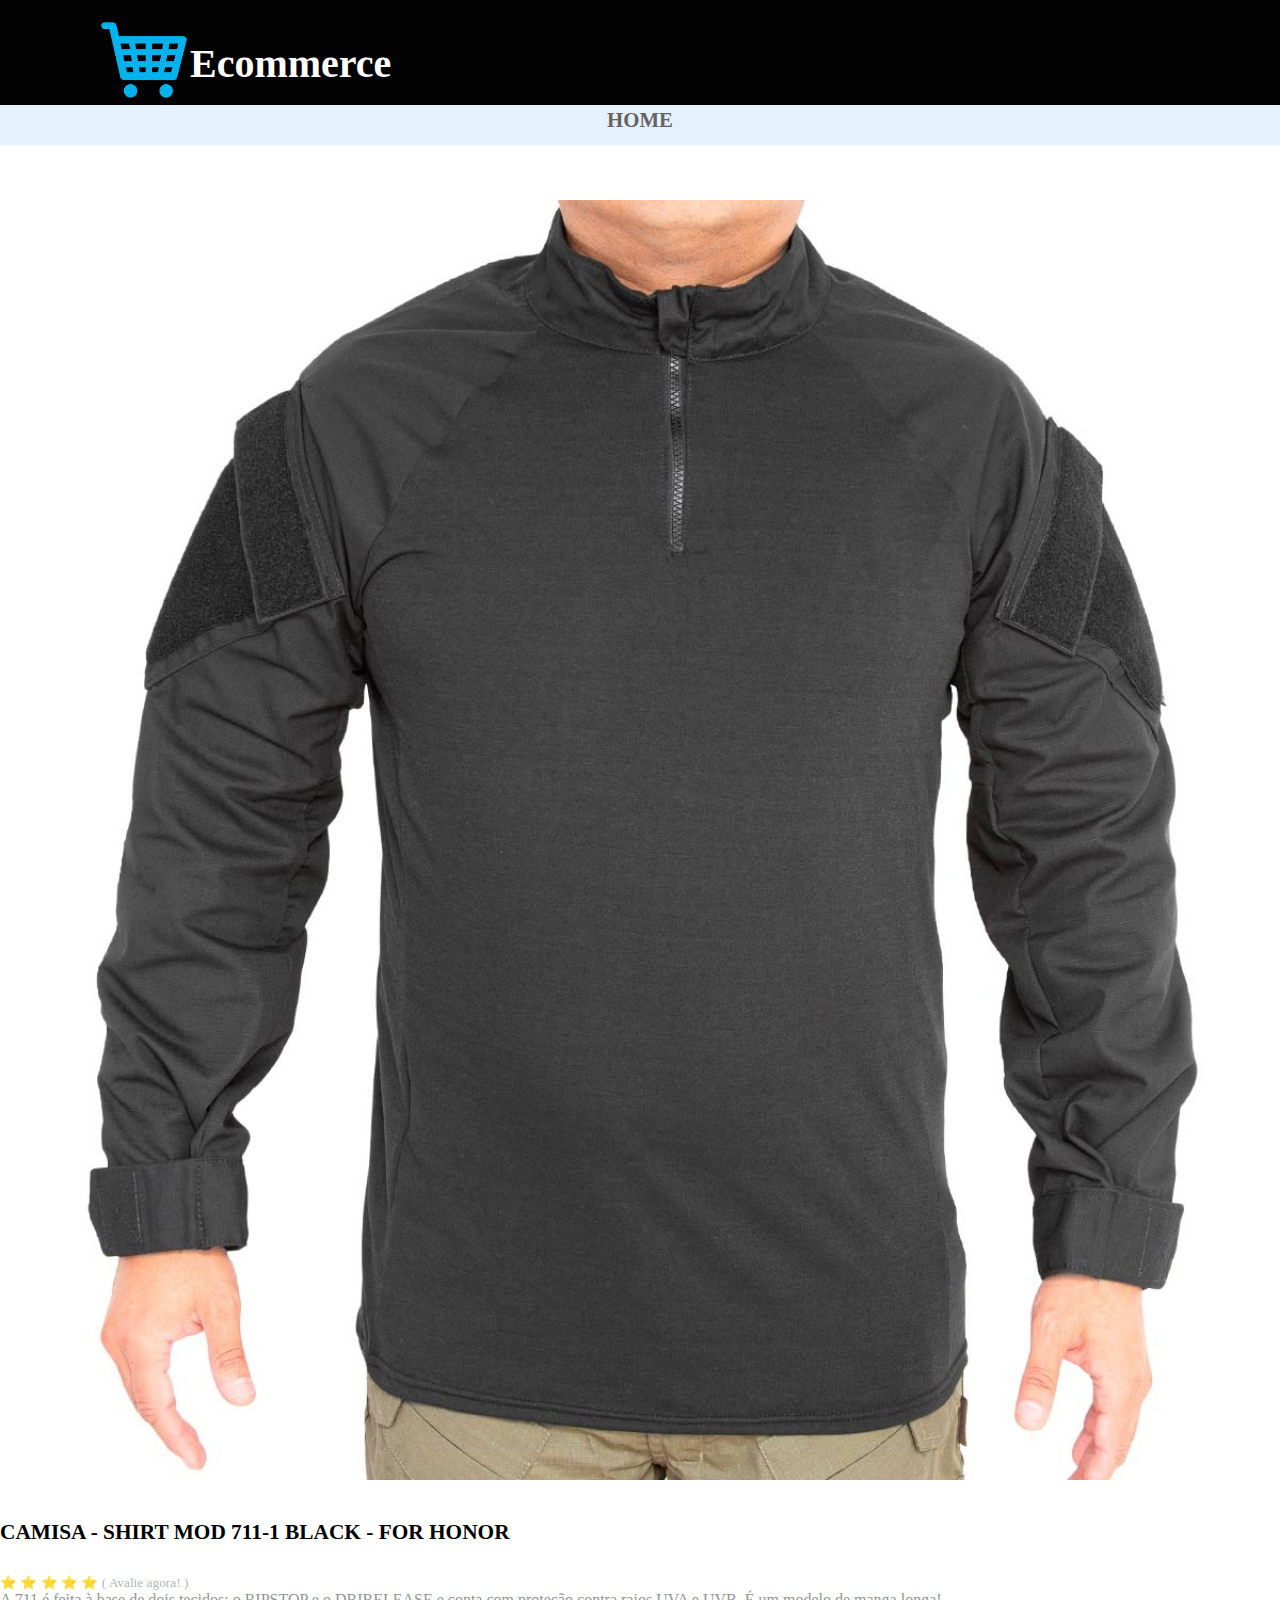
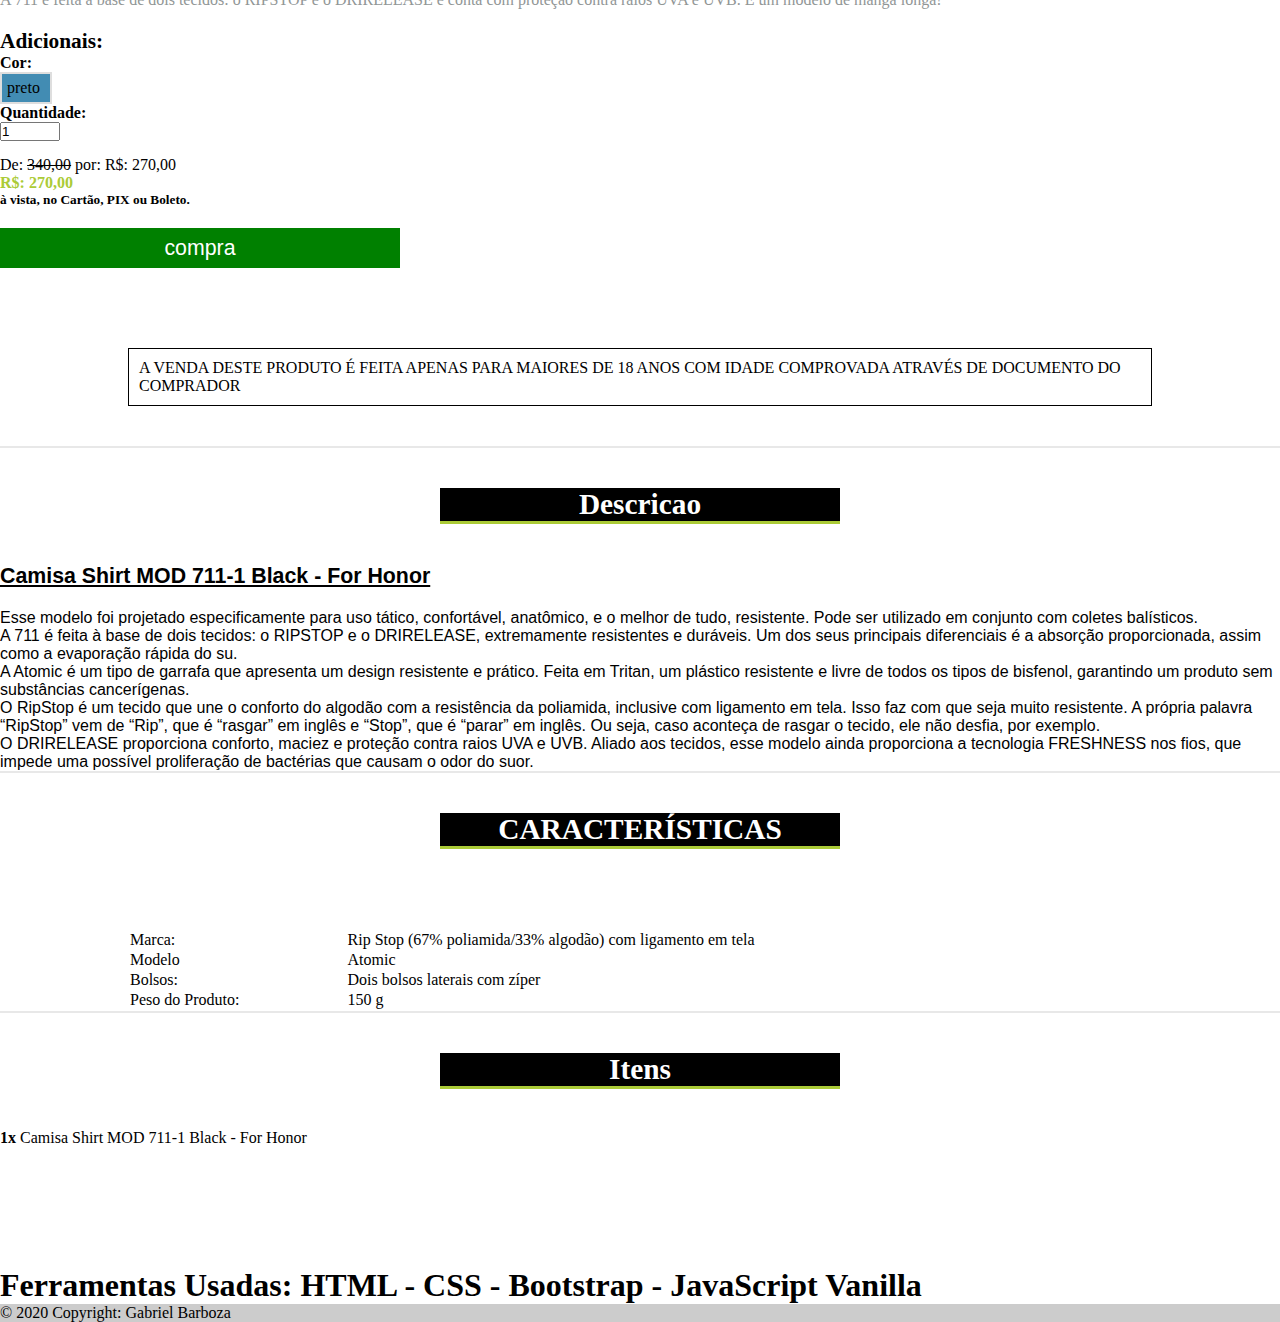
<file: pag/camisa.html>
<html lang="pt-br">
<head>
    <meta charset="UTF-8">
    <meta http-equiv="X-UA-Compatible" content="IE=edge">
    <meta name="viewport" content="width=device-width, initial-scale=1.0">

 <link href="../css/style.css" rel="stylesheet">
 <link href="../css/stylePags.css" rel="stylesheet">
 <link href="https://cdn.jsdelivr.net/npm/bootstrap@5.0.2/dist/css/bootstrap.min.css" rel="stylesheet" integrity="sha384-EVSTQN3/azprG1Anm3QDgpJLIm9Nao0Yz1ztcQTwFspd3yD65VohhpuuCOmLASjC" crossorigin="anonymous">
 <script src="https://cdn.jsdelivr.net/npm/bootstrap@5.0.2/dist/js/bootstrap.bundle.min.js" integrity="sha384-MrcW6ZMFYlzcLA8Nl+NtUVF0sA7MsXsP1UyJoMp4YLEuNSfAP+JcXn/tWtIaxVXM" crossorigin="anonymous"></script>

    <title>Ecommerce</title>
</head>
<body>

      <header>
                <div class="logo">
                    <div style="display: inline-flex;">
                            <a href="../index.html"> <img src="../img/head.png" alt="logo de ecommerce"></a> 
                                <h1>Ecommerce</h1>
                      </div>
                </div>
                <nav class="navegaçao">
                    <li>
                        <a href="../index.html">Home </a>
                    </li>
                </nav>
      </header>
  

<section  style="border-bottom: 2px solid #00000017; margin-top: 90px; padding-bottom: 40px;">
         <div class=" head_section row" style="width: 100%;" id="head_section">
             <div class="img_section col-8 col-md-4 col-lg-4" style="margin: auto;">
                <img src="../img/camisaShirt.jpg" alt="imagem de copo" style="width: 100%;" id="imagemFixo">
                <img src="../img/camisaShirt.jpg" alt="imagem de copo" style="width: 100%; display: none;" id="imagem1">
            </div>


          <div class="leg_section col-11 col-md-4 col-lg-4 " style="margin: auto; margin-top: 40px;">
                <h1 style="font-size: 16pt; ">CAMISA - SHIRT MOD 711-1 BLACK - FOR HONOR</h1>
                <p style=" margin-top: 30px; font-size: 10pt; color: #B4B7B7; cursor: pointer;"> ⭐ ⭐ ⭐ ⭐ ⭐ ( Avalie agora! )</p>
                <p style="color: #919696;">A 711 é feita à base de dois tecidos: o RIPSTOP e o DRIRELEASE e conta com proteção contra raios UVA e UVB. É um modelo de manga longa!</p>
                <h2 style="font-size: 16pt;  margin-top: 20px;">Adicionais:</h2>
                <h3 style="font-size: 12pt;">Cor:</h2>

             <div class="section_cor" style="display: inline-flex ;">
                  <div style=" padding: 5px; padding-right: 10px; cursor: pointer;" id="optionOne" class="select">preto</div>
                  <div  style=" padding: 5px; padding-right: 10px; cursor: pointer; display: none;"  id="optionTwo">Verde</div>
             </div>
 
                                        <h3 style="font-size: 12pt;">Quantidade:</h2>

                <div class="section_quantidade" style="display: inline-flex ;">
                     <label>
                        <input type="number" min="1" max="10" name="qtde" id="qtde" style="width: 60px;" value="1" onchange="atualizaçaoDePreços()">
                     </label>
                 </div>
         
         
         <p style="margin-top: 15px;">De: <span style="text-decoration: line-through;" id="valor_anterior">340,00</span> por:  R$: <span id="valor_atual">270,00</span> </p>
                   <h4 style="color:#ABCB37;" id="preço">R$: 270,00</h2>
                   <h5 >à vista, no Cartão, PIX ou Boleto.</h5>
                   <button id="button_compra"> compra</button>           
          </div> 
         </div>
  
         <p  style=" border: solid 1px black; width: 80%; margin: auto; padding: 10px; margin-top: 80px;"> A VENDA DESTE PRODUTO É FEITA APENAS PARA MAIORES DE 18 ANOS COM IDADE COMPROVADA ATRAVÉS DE DOCUMENTO DO COMPRADOR</p>
     
</section>
 
<section id="section_descriçao" style="border-bottom: 2px solid #00000017;" >
 
         <div class="container" style="font-family: arial;">
              <h1 class="descriçao" style="text-align: center; font-family: 'Open Sans'; border-bottom: 3px solid #abcb37; color: white; background: black; margin: auto; font-size: 22pt; margin-top: 40px;">Descricao</h1>
             <h1 style="text-decoration: underline; font-size:16pt; font-weight: bold; margin-top:40px;">Camisa Shirt MOD 711-1 Black - For Honor</h1>
             <p style="margin-top: 20px;">Esse modelo foi projetado especificamente para uso tático, confortável, anatômico, e o melhor de tudo, resistente. Pode ser utilizado em conjunto com coletes balísticos.</p>
             <p> A 711 é feita à base de dois tecidos: o RIPSTOP e o DRIRELEASE, extremamente resistentes e duráveis. Um dos seus principais diferenciais é a absorção proporcionada, assim como a evaporação rápida do su.</p>
             <p>A Atomic é um tipo de garrafa que apresenta um design resistente e prático. Feita em Tritan, um plástico resistente e livre de todos os tipos de bisfenol, garantindo um produto sem substâncias cancerígenas.</p>
            <p>O RipStop é um tecido que une o conforto do algodão com a resistência da poliamida, inclusive com ligamento em tela. Isso faz com que seja muito resistente. A própria palavra “RipStop” vem de “Rip”, que é “rasgar” em inglês e “Stop”, que é “parar” em inglês. Ou seja, caso aconteça de rasgar o tecido, ele não desfia, por exemplo.</p>
            <p>O DRIRELEASE proporciona conforto, maciez e proteção contra raios UVA e UVB. Aliado aos tecidos, esse modelo ainda proporciona a tecnologia FRESHNESS nos fios, que impede uma possível proliferação de bactérias que causam o odor do suor.</p>
      </div>
</section>
    
<section id="section_caracteristica" style="border-bottom: 2px solid #00000017;">
   
          <h1 class="descriçao" style="text-align: center; font-family: 'Open Sans'; border-bottom: 3px solid #abcb37; color: white; background: black;margin: auto; font-size: 22pt; margin-top: 40px;">CARACTERÍSTICAS</h1>
               <table class="table table-hover table-striped table-bordered" style="width: 80%; margin:auto; margin-top: 80px;">
                     <tr> <td scope="col">Marca:</td> <td> Rip Stop (67% poliamida/33% algodão) com ligamento em tela</td></tr>
                     <tr> <td scope="col">Modelo</td> <td>Atomic</td></tr>
                     <tr> <td scope="col">Bolsos:</td> <td> Dois bolsos laterais com zíper </td></tr>
                      <tr> <td scope="col">Peso do Produto:</td> <td>  150 g</td></tr>
                 </table>
 
</section >
 
<section id="section_itens">
 
        <h1 class="descriçao" style="text-align: center;     font-family: 'Open Sans'; border-bottom: 3px solid #abcb37; color: white; background: black;margin: auto; font-size: 22pt; margin-top: 40px;">Itens</h1>
    <div class="container " style="margin-top: 40px;">
        <p> <span style="font-weight: bold;">1x</span> Camisa Shirt MOD 711-1 Black - For Honor</p>
    </div>
 
</section>

<footer class="bg-dark text-center text-white" style="margin-top:120px">
   
    <div class="container p-4 pb-0">
       <section class="mb-4">
           <h1 class="h6">Ferramentas Usadas: <strong>HTML - CSS - Bootstrap - JavaScript Vanilla </strong></h1>
       </section>
    </div>
    <div class="text-center p-3" style="background-color: rgba(0, 0, 0, 0.2);">
      © 2020 Copyright:
      <a class="text-white">Gabriel Barboza</a>
    </div>
</footer>



</body>
<script src="../js/pags.js"></script>
<script src="https://cdn.jsdelivr.net/npm/bootstrap@5.2.0-beta1/dist/js/bootstrap.bundle.min.js"></script>
</html>
</file>
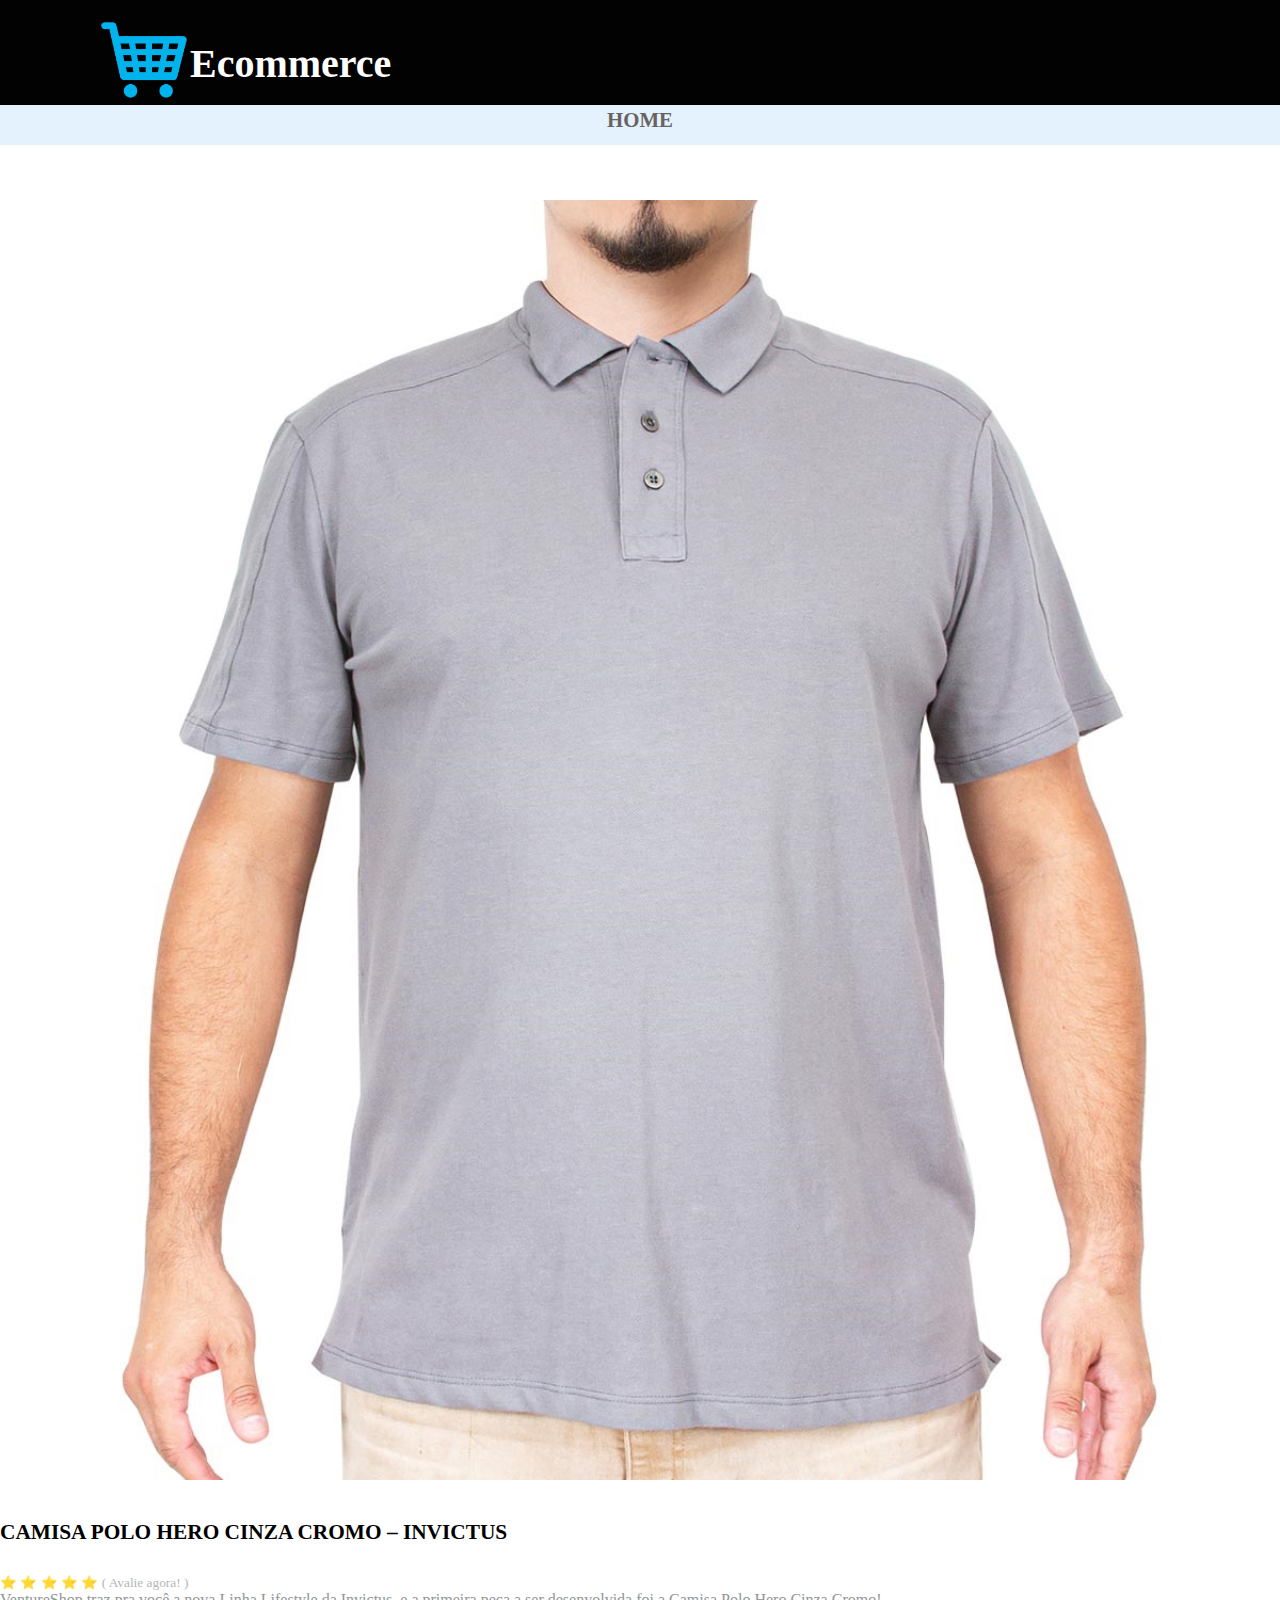
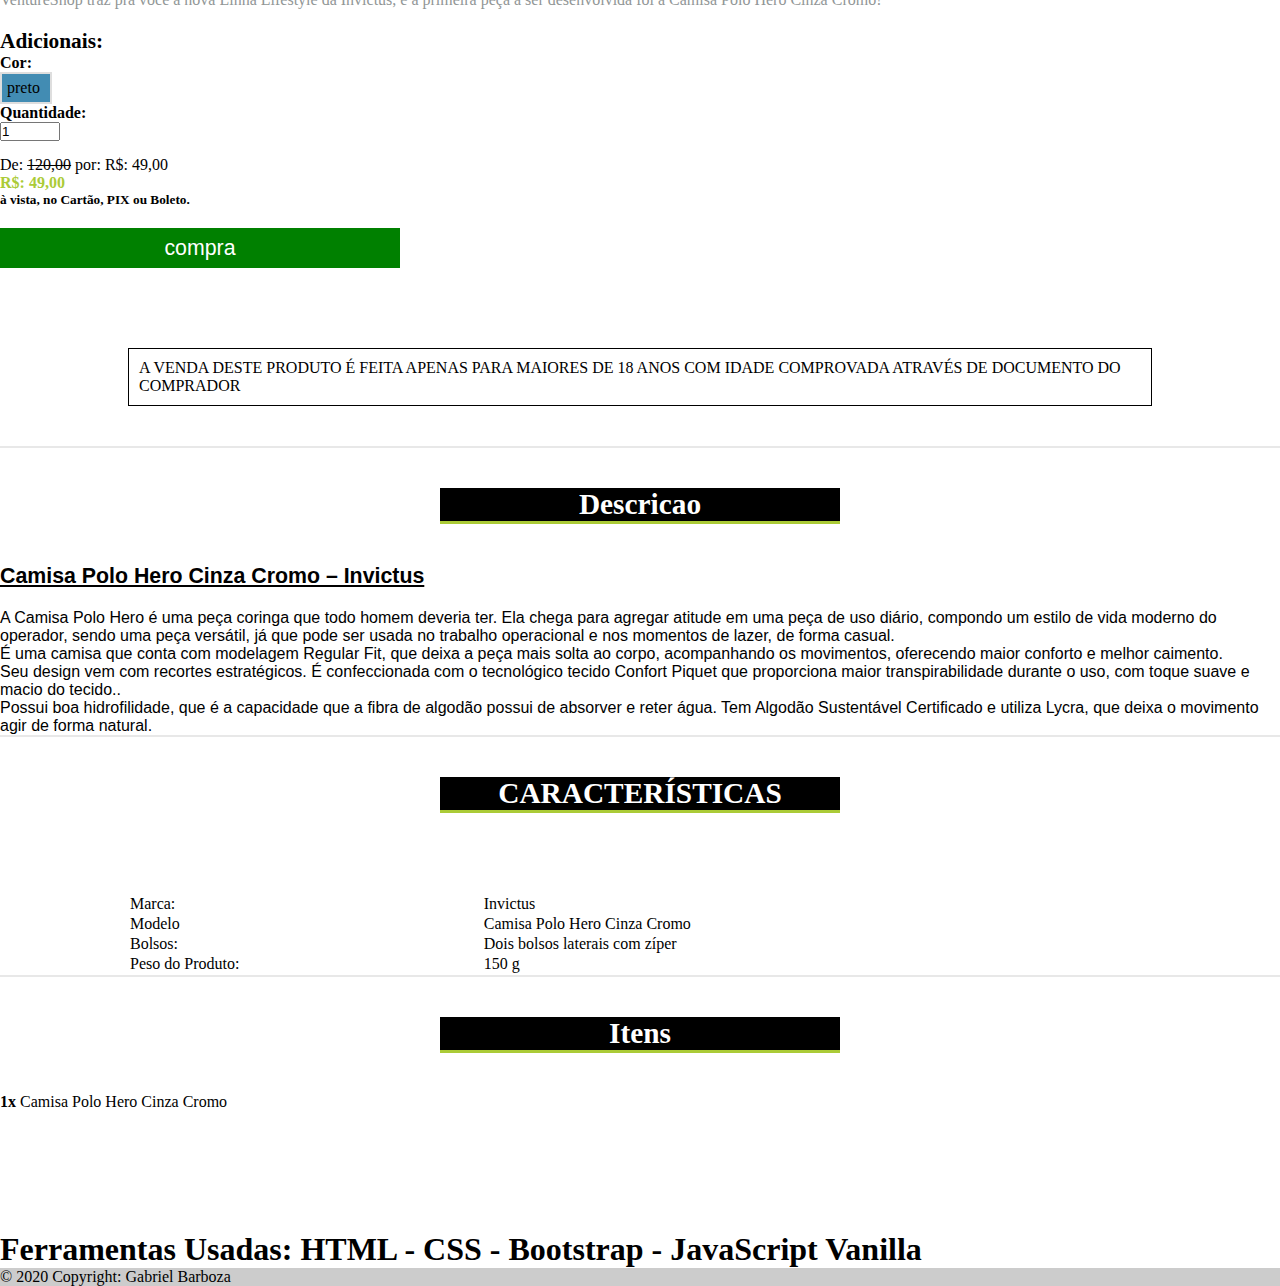
<file: pag/camisaPolo.html>
<html lang="pt-br">
<head>
    <meta charset="UTF-8">
    <meta http-equiv="X-UA-Compatible" content="IE=edge">
    <meta name="viewport" content="width=device-width, initial-scale=1.0">

 <link href="../css/style.css" rel="stylesheet">
 <link href="../css/stylePags.css" rel="stylesheet">
 <link href="https://cdn.jsdelivr.net/npm/bootstrap@5.0.2/dist/css/bootstrap.min.css" rel="stylesheet" integrity="sha384-EVSTQN3/azprG1Anm3QDgpJLIm9Nao0Yz1ztcQTwFspd3yD65VohhpuuCOmLASjC" crossorigin="anonymous">
 <script src="https://cdn.jsdelivr.net/npm/bootstrap@5.0.2/dist/js/bootstrap.bundle.min.js" integrity="sha384-MrcW6ZMFYlzcLA8Nl+NtUVF0sA7MsXsP1UyJoMp4YLEuNSfAP+JcXn/tWtIaxVXM" crossorigin="anonymous"></script>

    <title>Ecommerce</title>
</head>
<body>

      <header>
                <div class="logo">
                    <div style="display: inline-flex;">
                            <a href="../index.html"> <img src="../img/head.png" alt="logo de ecommerce"></a> 
                                <h1>Ecommerce</h1>
                      </div>
                </div>
                <nav class="navegaçao">
                    <li>
                        <a href="../index.html">Home </a>
                    </li>
                </nav> 
      </header>
  

<section  style="border-bottom: 2px solid #00000017; margin-top: 90px; padding-bottom: 40px;">
       
        <div class=" head_section row" style="width: 100%;" id="head_section">
            <div class="img_section col-8 col-md-4 col-lg-4" style="margin: auto;">
                <img src="../img/camisaPolo.jpg" alt="imagem de copo" style="width: 100%;" id="imagemFixo">
                <img src="../img/camisaPolo.jpg" alt="imagem de copo" style="width: 100%; display: none;" id="imagem1">
        </div>


          <div class="leg_section col-11 col-md-4 col-lg-4 " style="margin: auto; margin-top: 40px;">
                <h1 style="font-size: 16pt; ">CAMISA POLO HERO CINZA CROMO – INVICTUS</h1>
                <p style=" margin-top: 30px; font-size: 10pt; color: #B4B7B7; cursor: pointer;"> ⭐ ⭐ ⭐ ⭐ ⭐ ( Avalie agora! )</p>
                <p style="color: #919696;"> VentureShop traz pra você a nova Linha Lifestyle da Invictus, e a primeira peça a ser desenvolvida foi a Camisa Polo Hero Cinza Cromo!</p>
                <h2 style="font-size: 16pt;  margin-top: 20px;">Adicionais:</h2>
                <h3 style="font-size: 12pt;">Cor:</h2>

             <div class="section_cor" style="display: inline-flex ;">
                  <div style=" padding: 5px; padding-right: 10px; cursor: pointer;" id="optionOne" class="select">preto</div>
                  <div  style=" padding: 5px; padding-right: 10px; cursor: pointer; display: none;"  id="optionTwo">Verde</div>
             </div>
 
                                        <h3 style="font-size: 12pt;">Quantidade:</h2>

                <div class="section_quantidade" style="display: inline-flex ;">
                     <label>
                        <input type="number" min="1" max="10" name="qtde" id="qtde" style="width: 60px;" value="1" onchange="atualizaçaoDePreços()">
                     </label>
                 </div>
         
         
         <p style="margin-top: 15px;">De: <span style="text-decoration: line-through;" id="valor_anterior">120,00</span> por:  R$: <span id="valor_atual">49,00</span> </p>
                   <h4 style="color:#ABCB37;" id="preço">R$: 49,00</h2>
                   <h5 >à vista, no Cartão, PIX ou Boleto.</h5>
                   <button id="button_compra"> compra</button>      
          </div> 
         </div>
  
         <p  style=" border: solid 1px black; width: 80%; margin: auto; padding: 10px; margin-top: 80px;"> A VENDA DESTE PRODUTO É FEITA APENAS PARA MAIORES DE 18 ANOS COM IDADE COMPROVADA ATRAVÉS DE DOCUMENTO DO COMPRADOR</p>
     
</section>
 
<section id="section_descriçao" style="border-bottom: 2px solid #00000017;" >
 
         <div class="container" style="font-family: arial;"> 
             <h1 class="descriçao" style="text-align: center; font-family: 'Open Sans'; border-bottom: 3px solid #abcb37; color: white; background: black; margin: auto; font-size: 22pt; margin-top: 40px;">Descricao</h1>
            <h1 style="text-decoration: underline; font-size:16pt; font-weight: bold; margin-top:40px;">Camisa Polo Hero Cinza Cromo – Invictus</h1>
            <p style="margin-top: 20px;">A Camisa Polo Hero é uma peça coringa que todo homem deveria ter. Ela chega para agregar atitude em uma peça de uso diário, compondo um estilo de vida moderno do operador, sendo uma peça versátil, já que pode ser usada no trabalho operacional e nos momentos de lazer, de forma casual.</p>
            <p>É uma camisa que conta com modelagem Regular Fit, que deixa a peça mais solta ao corpo, acompanhando os movimentos, oferecendo maior conforto e melhor caimento.</p>
            <p>Seu design vem com recortes estratégicos. É confeccionada com o tecnológico tecido Confort Piquet que proporciona maior transpirabilidade durante o uso, com toque suave e macio do tecido..</p>
           <p>Possui boa hidrofilidade, que é a capacidade que a fibra de algodão possui de absorver e reter água. Tem Algodão Sustentável Certificado e utiliza Lycra, que deixa o movimento agir de forma natural.</p>
         </div>
</section>
    
<section id="section_caracteristica" style="border-bottom: 2px solid #00000017;">
   
          <h1 class="descriçao" style="text-align: center; font-family: 'Open Sans'; border-bottom: 3px solid #abcb37; color: white; background: black;margin: auto; font-size: 22pt; margin-top: 40px;">CARACTERÍSTICAS</h1>
            <table class="table table-hover table-striped table-bordered" style="width: 80%; margin:auto; margin-top: 80px;">
                     <tr> <td scope="col">Marca:</td> <td>Invictus</td></tr>
                     <tr> <td scope="col">Modelo</td> <td>Camisa Polo Hero Cinza Cromo</td></tr>
                     <tr> <td scope="col">Bolsos:</td> <td> Dois bolsos laterais com zíper </td></tr>
                      <tr> <td scope="col">Peso do Produto:</td> <td>  150 g</td></tr>      
            </table>
              
</section >
 
<section id="section_itens">
         <h1 class="descriçao" style="text-align: center;     font-family: 'Open Sans'; border-bottom: 3px solid #abcb37; color: white; background: black;margin: auto; font-size: 22pt; margin-top: 40px;">Itens</h1>
        
         <div class="container " style="margin-top: 40px;">
              <p> <span style="font-weight: bold;">1x</span> Camisa Polo Hero Cinza Cromo</p>
         </div>
 
</section>

<footer class="bg-dark text-center text-white" style="margin-top:120px">
   
    <div class="container p-4 pb-0">
       <section class="mb-4">
           <h1 class="h6">Ferramentas Usadas: <strong>HTML - CSS - Bootstrap - JavaScript Vanilla </strong></h1>
       </section>
    </div>
    <div class="text-center p-3" style="background-color: rgba(0, 0, 0, 0.2);">
      © 2020 Copyright:
      <a class="text-white">Gabriel Barboza</a>
    </div>
</footer>
</body>
<script src="../js/pags.js"></script>
<script src="https://cdn.jsdelivr.net/npm/bootstrap@5.2.0-beta1/dist/js/bootstrap.bundle.min.js"></script>
</html>
</file>
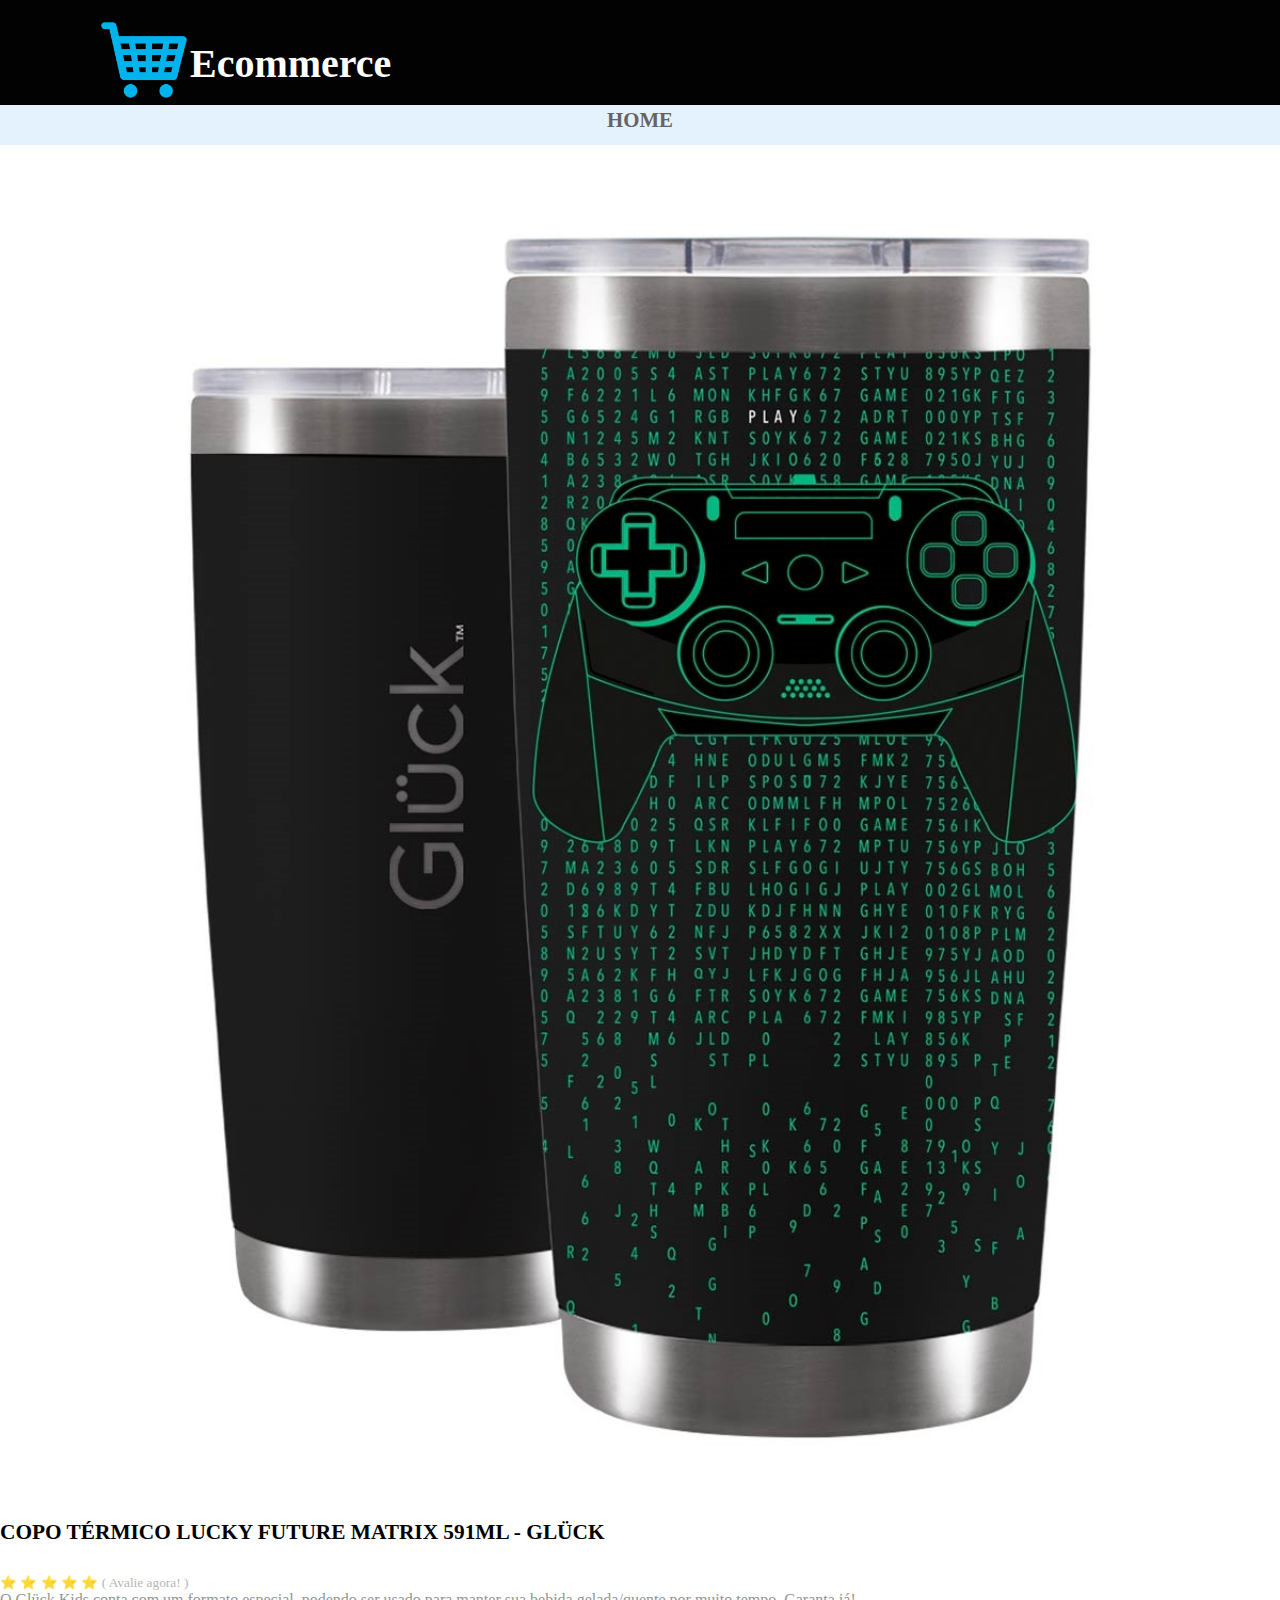
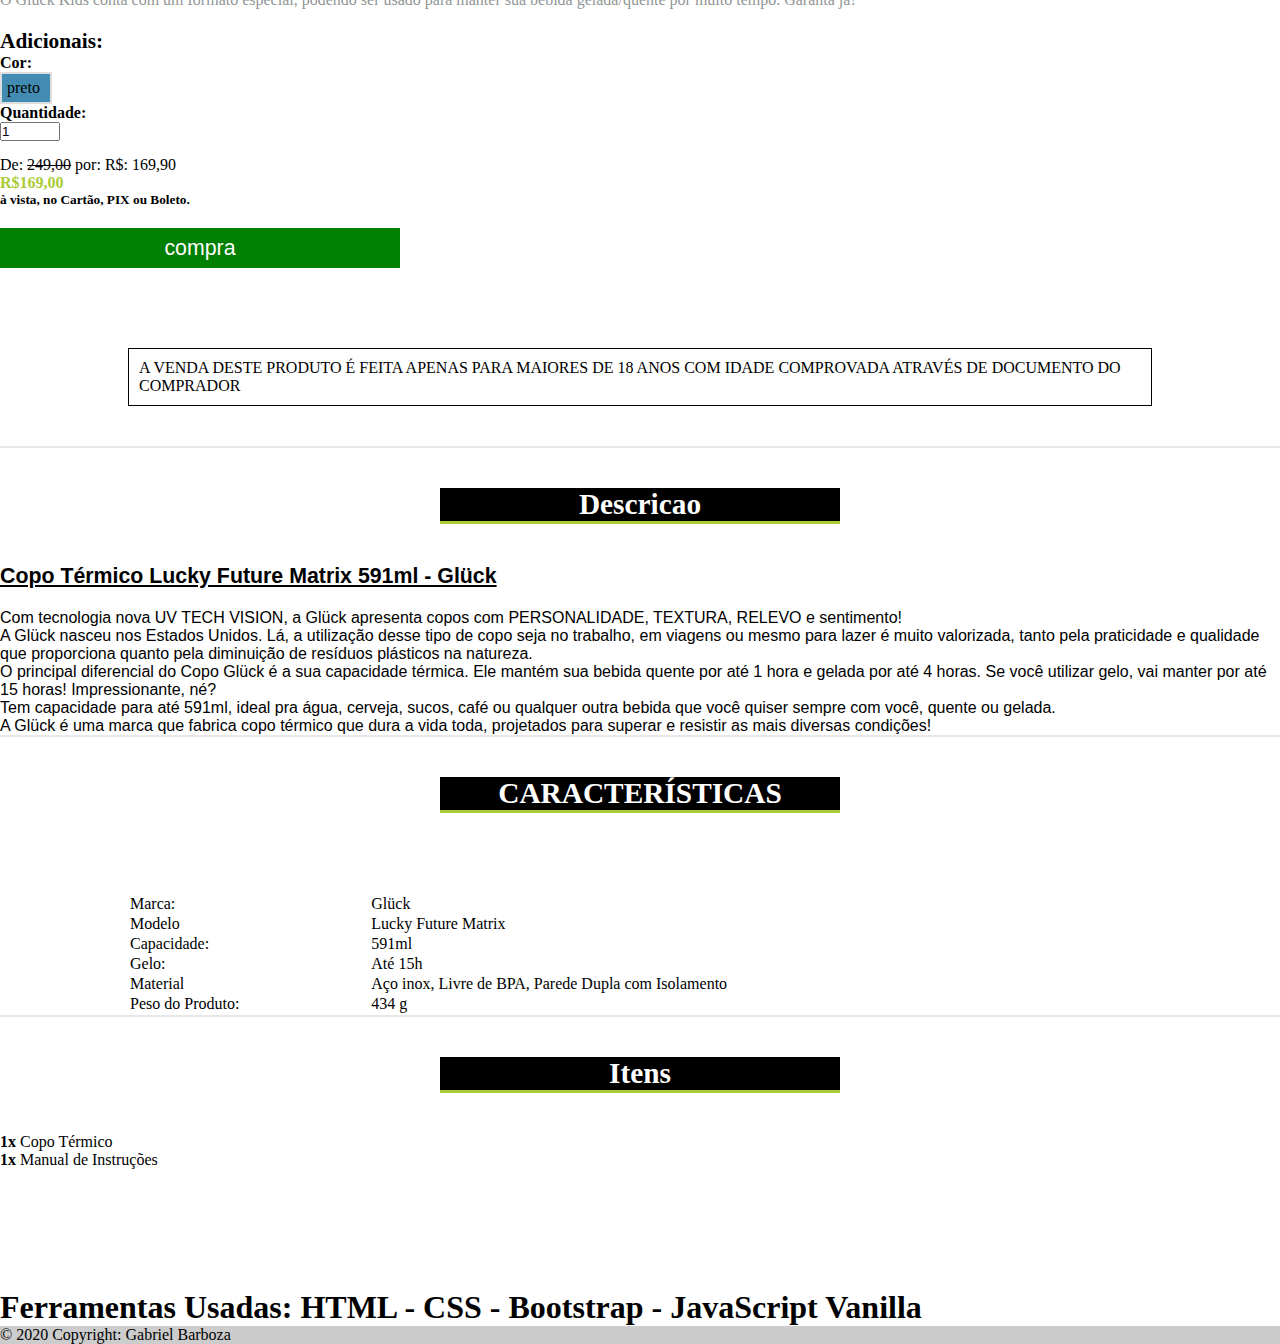
<file: pag/copotermico.html>
<html lang="pt-br">
<head>
    <meta charset="UTF-8">
    <meta http-equiv="X-UA-Compatible" content="IE=edge">
    <meta name="viewport" content="width=device-width, initial-scale=1.0">

 <link href="../css/style.css" rel="stylesheet">
 <link href="../css/stylePags.css" rel="stylesheet">
 <link href="https://cdn.jsdelivr.net/npm/bootstrap@5.0.2/dist/css/bootstrap.min.css" rel="stylesheet" integrity="sha384-EVSTQN3/azprG1Anm3QDgpJLIm9Nao0Yz1ztcQTwFspd3yD65VohhpuuCOmLASjC" crossorigin="anonymous">
 <script src="https://cdn.jsdelivr.net/npm/bootstrap@5.0.2/dist/js/bootstrap.bundle.min.js" integrity="sha384-MrcW6ZMFYlzcLA8Nl+NtUVF0sA7MsXsP1UyJoMp4YLEuNSfAP+JcXn/tWtIaxVXM" crossorigin="anonymous"></script>

    <title>Ecommerce</title>
</head>
<body>

      <header>
                <div class="logo">
                    <div style="display: inline-flex;">
                            <a href="../index.html"> <img src="../img/head.png" alt="logo de ecommerce"></a> 
                                <h1>Ecommerce</h1>
                      </div>
                </div>
                <nav class="navegaçao">
                    <li>
                        <a href="../index.html">Home </a>
                    </li>
                </nav>       
      </header>
  

<section  style="border-bottom: 2px solid #00000017; margin-top: 90px; padding-bottom: 40px;">
          <div class=" head_section row" style="width: 100%;" id="head_section">
              <div class="img_section col-8 col-md-4 col-lg-4" style="margin: auto;">
                <img src="../img/copoTermico.jpg" alt="imagem de copo" style="width: 100%;" id="imagemFixo">
                <img src="../img/copoTermico.jpg" alt="imagem de copo" style="width: 100%; display: none;" id="imagem1">
                <img src="../img/copoTermicoBranco.jpg" alt="imagem de copo" style="width: 100%; display: none;" id="imagem2">
              </div>


          <div class="leg_section col-11 col-md-4 col-lg-4 " style="margin: auto; margin-top: 40px;">
                <h1 style="font-size: 16pt; ">COPO TÉRMICO LUCKY FUTURE MATRIX 591ML - GLÜCK</h1>
                <p style=" margin-top: 30px; font-size: 10pt; color: #B4B7B7; cursor: pointer;"> ⭐ ⭐ ⭐ ⭐ ⭐ ( Avalie agora! )</p>
                <p style="color: #919696;">O Glück Kids conta com um formato especial, podendo ser usado para manter sua bebida gelada/quente por muito tempo. Garanta já!</p>
                <h2 style="font-size: 16pt;  margin-top: 20px;">Adicionais:</h2>
                <h3 style="font-size: 12pt;">Cor:</h2>

                    <div class="section_cor" style="display: inline-flex ;">
                        <div style=" padding: 5px; padding-right: 10px; cursor: pointer;" id="optionOne" class="select">preto</div>
                        <div  style=" padding: 5px; padding-right: 10px; cursor: pointer; display: none;"  id="optionTwo">Verde</div>
                   </div>
 
                                        <h3 style="font-size: 12pt;">Quantidade:</h2>

                <div class="section_quantidade" style="display: inline-flex ;">
                     <label>
                        <input type="number" min="1" max="10" name="qtde" id="qtde" style="width: 60px;" value="1" onchange="atualizaçaoDePreços()">
                     </label>
                 </div>
         
         
         <p style="margin-top: 15px;">De: <span style="text-decoration: line-through;" id="valor_anterior">249,00</span> por:  R$: <span id="valor_atual">169,90</span> </p>
                   <h4 style="color:#ABCB37;" id="preço">R$: 169,90</h2>
                   <h5 >à vista, no Cartão, PIX ou Boleto.</h5>
                   <button id="button_compra"> compra</button>  
          </div> 
         </div>
  
         <p  style=" border: solid 1px black; width: 80%; margin: auto; padding: 10px; margin-top: 80px;"> A VENDA DESTE PRODUTO É FEITA APENAS PARA MAIORES DE 18 ANOS COM IDADE COMPROVADA ATRAVÉS DE DOCUMENTO DO COMPRADOR</p>
     
 </section>
 
<section id="section_descriçao" style="border-bottom: 2px solid #00000017;" >
         <div class="container" style="font-family: arial;">
             <h1 class="descriçao" style="text-align: center; font-family: 'Open Sans'; border-bottom: 3px solid #abcb37; color: white; background: black; margin: auto; font-size: 22pt; margin-top: 40px;">Descricao</h1>
             <h1 style="text-decoration: underline; font-size:16pt; font-weight: bold; margin-top:40px;">Copo Térmico Lucky Future Matrix 591ml - Glück</h1>
             <p style="margin-top: 20px;">Com tecnologia nova UV TECH VISION, a Glück apresenta copos com PERSONALIDADE, TEXTURA, RELEVO e sentimento! </p>
             <p> A Glück nasceu nos Estados Unidos. Lá, a utilização desse tipo de copo seja no trabalho, em viagens ou mesmo para lazer é muito valorizada, tanto pela praticidade e qualidade que proporciona quanto pela diminuição de resíduos plásticos na natureza.</p>
            <p>O principal diferencial do Copo Glück é a sua capacidade térmica. Ele mantém sua bebida quente por até 1 hora e gelada por até 4 horas. Se você utilizar gelo, vai manter por até 15 horas! Impressionante, né?</p>
            <p>Tem capacidade para até 591ml, ideal pra água, cerveja, sucos, café ou qualquer outra bebida que você quiser sempre com você, quente ou gelada.</p>
            <p>A Glück é uma marca que fabrica copo térmico que dura a vida toda, projetados para superar e resistir as mais diversas condições!</p>
      </div>
</section>
    
<section id="section_caracteristica" style="border-bottom: 2px solid #00000017;">
         <h1 class="descriçao" style="text-align: center; font-family: 'Open Sans'; border-bottom: 3px solid #abcb37; color: white; background: black;margin: auto; font-size: 22pt; margin-top: 40px;">CARACTERÍSTICAS</h1>
             <table class="table table-hover table-striped table-bordered" style="width: 80%; margin:auto; margin-top: 80px;">
                     <tr> <td scope="col">Marca:</td> <td>Glück</td></tr>
                     <tr> <td scope="col">Modelo</td> <td>Lucky Future Matrix</td></tr>
                     <tr> <td scope="col">Capacidade:</td> <td>591ml </td></tr>
                     <tr> <td scope="col">Gelo:</td> <td> Até 15h</td></tr>
                     <tr> <td scope="col">Material </td> <td> Aço inox, Livre de BPA, Parede Dupla com Isolamento</td></tr>
                      <tr> <td scope="col">Peso do Produto:</td> <td>  434 g</td></tr>
                 </table>
 
</section >
 
<section id="section_itens">
 
     <h1 class="descriçao" style="text-align: center;     font-family: 'Open Sans'; border-bottom: 3px solid #abcb37; color: white; background: black;margin: auto; font-size: 22pt; margin-top: 40px;">Itens</h1>      
     <div class="container " style="margin-top: 40px;">
          <p> <span style="font-weight: bold;">1x</span>  Copo Térmico</p>
           <p>  <span style="font-weight: bold;">1x</span> Manual de Instruções</p>
     </div>
 
</section>
 
 
<footer class="bg-dark text-center text-white" style="margin-top:120px">
   
    <div class="container p-4 pb-0">
       <section class="mb-4">
           <h1 class="h6">Ferramentas Usadas: <strong>HTML - CSS - Bootstrap - JavaScript Vanilla </strong></h1>
       </section>
    </div>
    <div class="text-center p-3" style="background-color: rgba(0, 0, 0, 0.2);">
      © 2020 Copyright:
      <a class="text-white">Gabriel Barboza</a>
    </div>
</footer>

</body>
<script src="../js/pags.js"></script>
<script src="https://cdn.jsdelivr.net/npm/bootstrap@5.2.0-beta1/dist/js/bootstrap.bundle.min.js"></script>
</html>
</file>
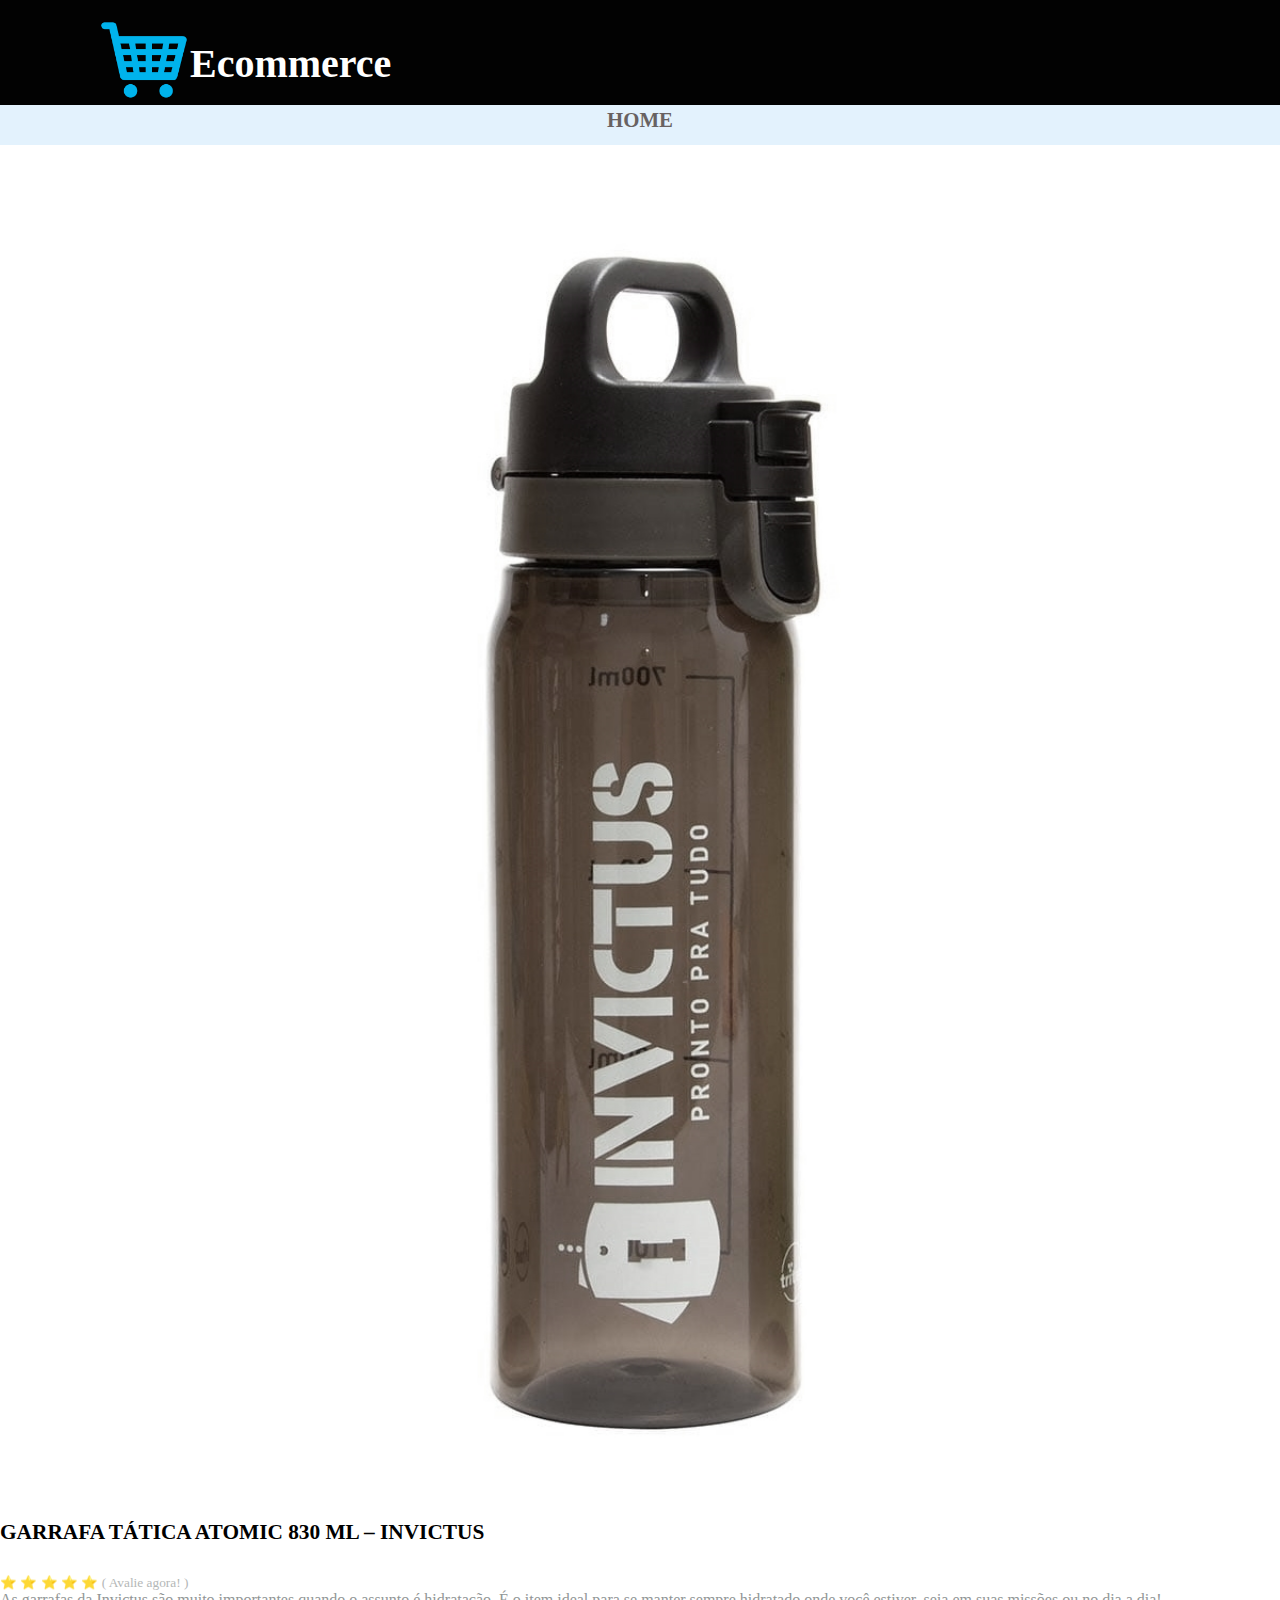
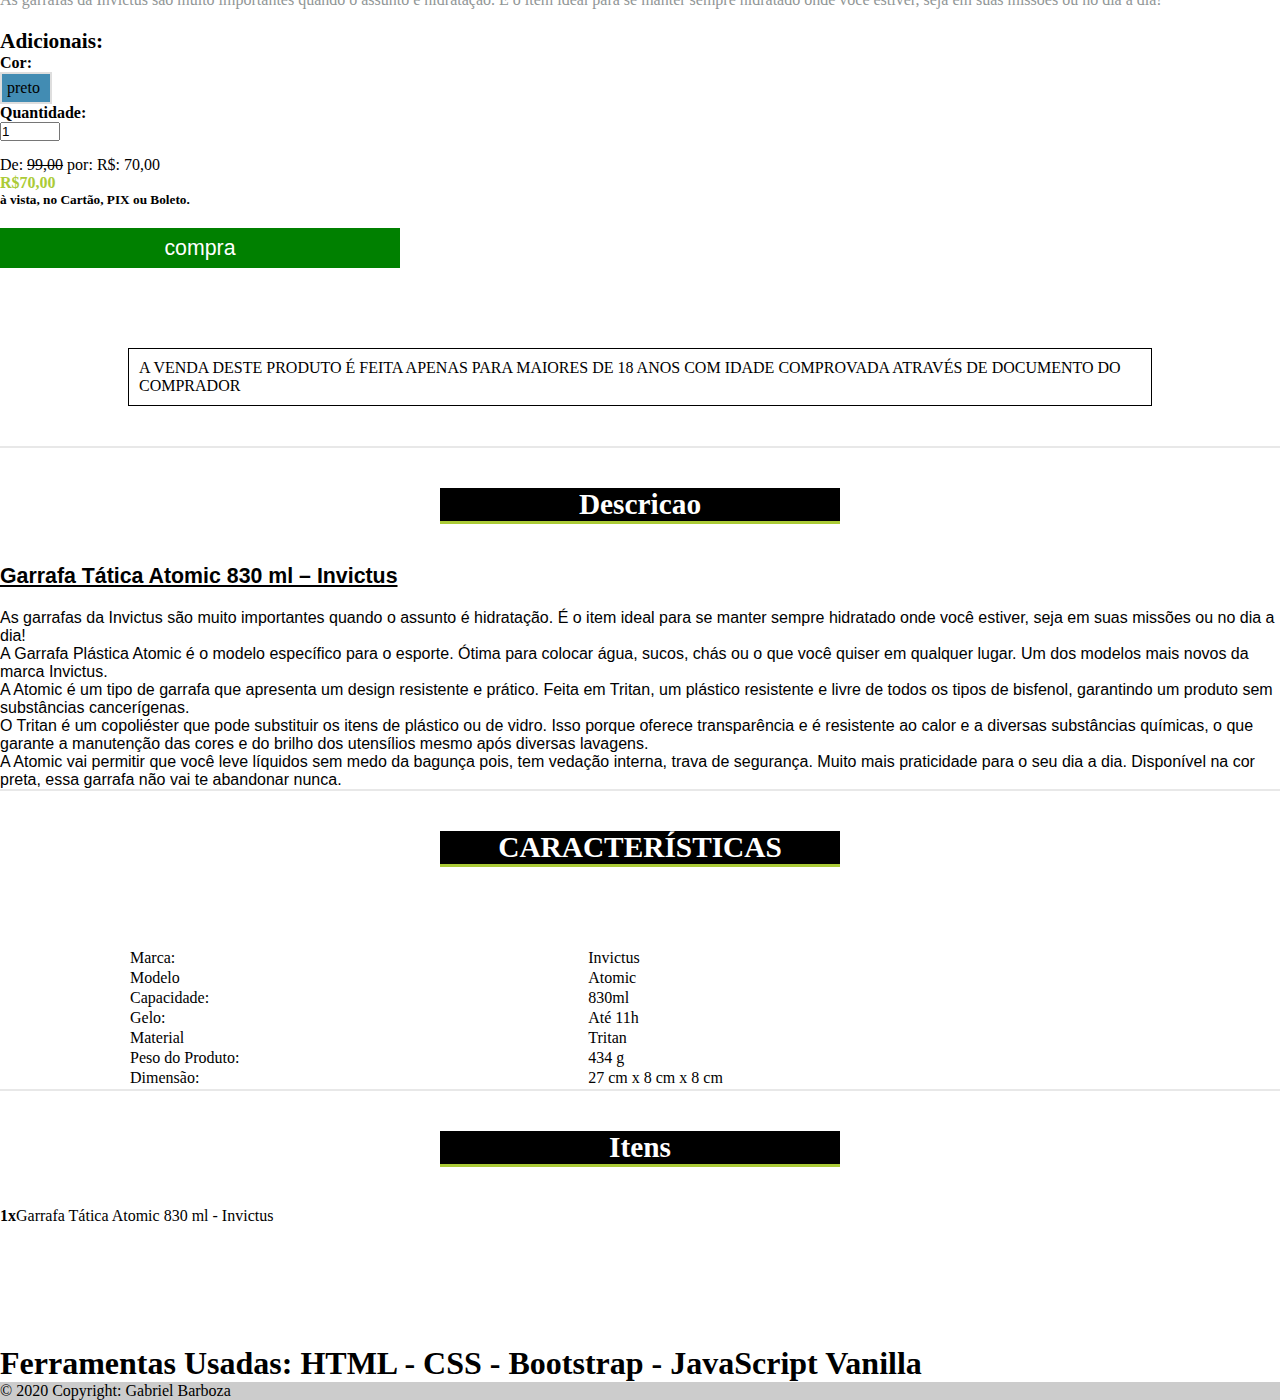
<file: pag/garrafatermica.html>
<html lang="pt-br">
<head>
    <meta charset="UTF-8">
    <meta http-equiv="X-UA-Compatible" content="IE=edge">
    <meta name="viewport" content="width=device-width, initial-scale=1.0">

 <link href="../css/style.css" rel="stylesheet">
 <link href="../css/stylePags.css" rel="stylesheet">
 <link href="https://cdn.jsdelivr.net/npm/bootstrap@5.0.2/dist/css/bootstrap.min.css" rel="stylesheet" integrity="sha384-EVSTQN3/azprG1Anm3QDgpJLIm9Nao0Yz1ztcQTwFspd3yD65VohhpuuCOmLASjC" crossorigin="anonymous">
 <script src="https://cdn.jsdelivr.net/npm/bootstrap@5.0.2/dist/js/bootstrap.bundle.min.js" integrity="sha384-MrcW6ZMFYlzcLA8Nl+NtUVF0sA7MsXsP1UyJoMp4YLEuNSfAP+JcXn/tWtIaxVXM" crossorigin="anonymous"></script>

    <title>Ecommerce</title>
</head>
<body>

      <header>
                <div class="logo">
                    <div style="display: inline-flex;">
                            <a href="../index.html"> <img src="../img/head.png" alt="logo de ecommerce"></a> 
                                <h1>Ecommerce</h1>
                      </div>
                </div>
                <nav class="navegaçao">
                    <li>
                        <a href="../index.html">Home </a>
                    </li>
                </nav>
      </header>
  

<section  style="border-bottom: 2px solid #00000017; margin-top: 90px; padding-bottom: 40px;">
       
        <div class=" head_section row" style="width: 100%;" id="head_section">
             <div class="img_section col-8 col-md-4 col-lg-4" style="margin: auto;">
                <img src="../img/garrafaTermica.jpg" alt="imagem de copo" style="width: 100%;" id="imagemFixo">
                <img src="../img/garrafaTermica.jpg" alt="imagem de copo" style="width: 100%; display: none;" id="imagem1">
                <img src="../img/garrafaTermicaVerde.jpg" alt="imagem de copo" style="width: 100%; display: none;" id="imagem2">
        </div>


        <div class="leg_section col-11 col-md-4 col-lg-4 " style="margin: auto; margin-top: 40px;">
                <h1 style="font-size: 16pt; ">GARRAFA TÁTICA ATOMIC 830 ML – INVICTUS</h1>
                <p style=" margin-top: 30px; font-size: 10pt; color: #B4B7B7; cursor: pointer;"> ⭐ ⭐ ⭐ ⭐ ⭐ ( Avalie agora! )</p>
                <p style="color: #919696;">As garrafas da Invictus são muito importantes quando o assunto é hidratação. É o item ideal para se manter sempre hidratado onde você estiver, seja em suas missões ou no dia a dia!</p>
                <h2 style="font-size: 16pt;  margin-top: 20px;">Adicionais:</h2>
                <h3 style="font-size: 12pt;">Cor:</h2>

                    <div class="section_cor" style="display: inline-flex ;">
                        <div style=" padding: 5px; padding-right: 10px; cursor: pointer;" id="optionOne" class="select">preto</div>
                        <div  style=" padding: 5px; padding-right: 10px; cursor: pointer; display: none;"  id="optionTwo">Verde</div>
                   </div>
 
                                        <h3 style="font-size: 12pt;">Quantidade:</h2>

              <div class="section_quantidade" style="display: inline-flex ;">
                     <label>
                        <input type="number" min="1" max="10" name="qtde" id="qtde" style="width: 60px;" value="1" onchange="atualizaçaoDePreços()">
                     </label>
              </div>
                    <p style="margin-top: 15px;">De: <span style="text-decoration: line-through;" id="valor_anterior">99,00</span> por:  R$: <span id="valor_atual">70,00</span> </p>
                    <h4 style="color:#ABCB37;" id="preço">R$: 70,00</h2>
                    <h5 >à vista, no Cartão, PIX ou Boleto.</h5>
                   <button id="button_compra"> compra</button>
         </div> 
    </div>
  
         <p  style=" border: solid 1px black; width: 80%; margin: auto; padding: 10px; margin-top: 80px;"> A VENDA DESTE PRODUTO É FEITA APENAS PARA MAIORES DE 18 ANOS COM IDADE COMPROVADA ATRAVÉS DE DOCUMENTO DO COMPRADOR</p>
     
 </section>
 
     <section id="section_descriçao" style="border-bottom: 2px solid #00000017;" >
 
         <div class="container" style="font-family: arial;">
  
          <h1 class="descriçao" style="text-align: center; font-family: 'Open Sans'; border-bottom: 3px solid #abcb37; color: white; background: black; margin: auto; font-size: 22pt; margin-top: 40px;">Descricao</h1>
  
          <h1 style="text-decoration: underline; font-size:16pt; font-weight: bold; margin-top:40px;">Garrafa Tática Atomic 830 ml – Invictus</h1>
  
          <p style="margin-top: 20px;">As garrafas da Invictus são muito importantes quando o assunto é hidratação. É o item ideal para se manter sempre hidratado onde você estiver, seja em suas missões ou no dia a dia!

          </p>
  
          <p> A Garrafa Plástica Atomic é o modelo específico para o esporte. Ótima para colocar água, sucos, chás ou o que você quiser em qualquer lugar. Um dos modelos mais novos da marca Invictus.</p>
  
          <p>A Atomic é um tipo de garrafa que apresenta um design resistente e prático. Feita em Tritan, um plástico resistente e livre de todos os tipos de bisfenol, garantindo um produto sem substâncias cancerígenas.</p>
  
          <p>O Tritan é um copoliéster que pode substituir os itens de plástico ou de vidro. Isso porque oferece transparência e é resistente ao calor e a diversas substâncias químicas, o que garante a manutenção das cores e do brilho dos utensílios mesmo após diversas lavagens.</p>
  
          <p>A Atomic vai permitir que você leve líquidos sem medo da bagunça pois, tem vedação interna, trava de segurança. Muito mais praticidade para o seu dia a dia. Disponível na cor preta, essa garrafa não vai te abandonar nunca.</p>
      </div>
      </section>
    
     <section id="section_caracteristica" style="border-bottom: 2px solid #00000017;">
   
          <h1 class="descriçao" style="text-align: center; font-family: 'Open Sans'; border-bottom: 3px solid #abcb37; color: white; background: black;margin: auto; font-size: 22pt; margin-top: 40px;">CARACTERÍSTICAS</h1>
 
    
                 <table class="table table-hover table-striped table-bordered" style="width: 80%; margin:auto; margin-top: 80px;">
                     <tr> <td scope="col">Marca:</td> <td> Invictus</td></tr>
                     <tr> <td scope="col">Modelo</td> <td>Atomic</td></tr>
                     <tr> <td scope="col">Capacidade:</td> <td>830ml </td></tr>
                     <tr> <td scope="col">Gelo:</td> <td> Até 11h</td></tr>
                     <tr> <td scope="col">Material </td> <td> Tritan</td></tr>
                      <tr> <td scope="col">Peso do Produto:</td> <td>  434 g</td></tr>
                      <tr> <td scope="col">Dimensão:</td> <td> 27 cm x 8 cm x 8 cm</td></tr>
                 </table>
 
</section >
 
<section id="section_itens">
 
     <h1 class="descriçao" style="text-align: center;     font-family: 'Open Sans'; border-bottom: 3px solid #abcb37; color: white; background: black;margin: auto; font-size: 22pt; margin-top: 40px;">Itens</h1>
    
   <div class="container " style="margin-top: 40px;">
         <p> <span style="font-weight: bold;">1x</span>Garrafa Tática Atomic 830 ml - Invictus</p>  
   </div>
 
</section>


<footer class="bg-dark text-center text-white" style="margin-top:120px">
     <div class="container p-4 pb-0">
       <section class="mb-4">
           <h1 class="h6">Ferramentas Usadas: <strong>HTML - CSS - Bootstrap - JavaScript Vanilla </strong></h1>
       </section>
    </div>
    <div class="text-center p-3" style="background-color: rgba(0, 0, 0, 0.2);">
      © 2020 Copyright:
      <a class="text-white">Gabriel Barboza</a>
    </div>
</footer>   

</body>
<script src="../js/pags.js"></script>
<script src="https://cdn.jsdelivr.net/npm/bootstrap@5.2.0-beta1/dist/js/bootstrap.bundle.min.js"></script>
</html>
</file>
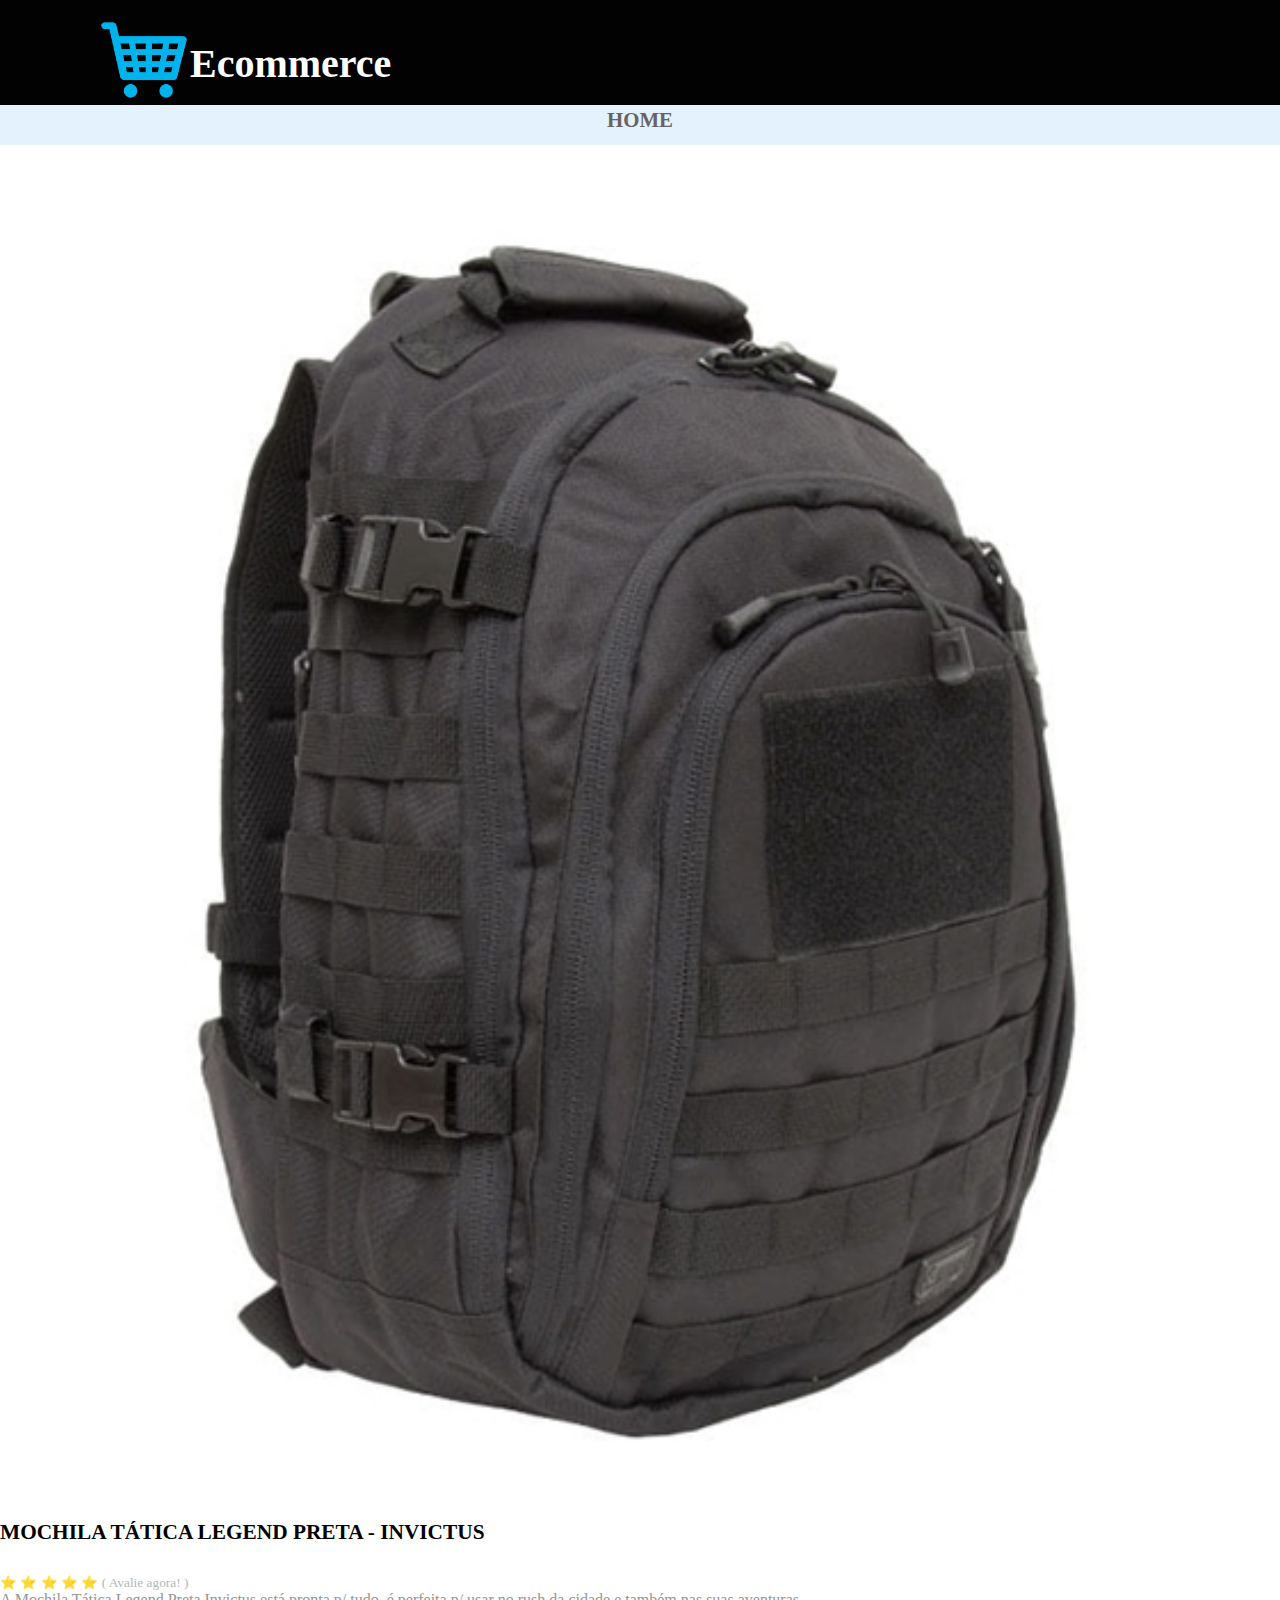
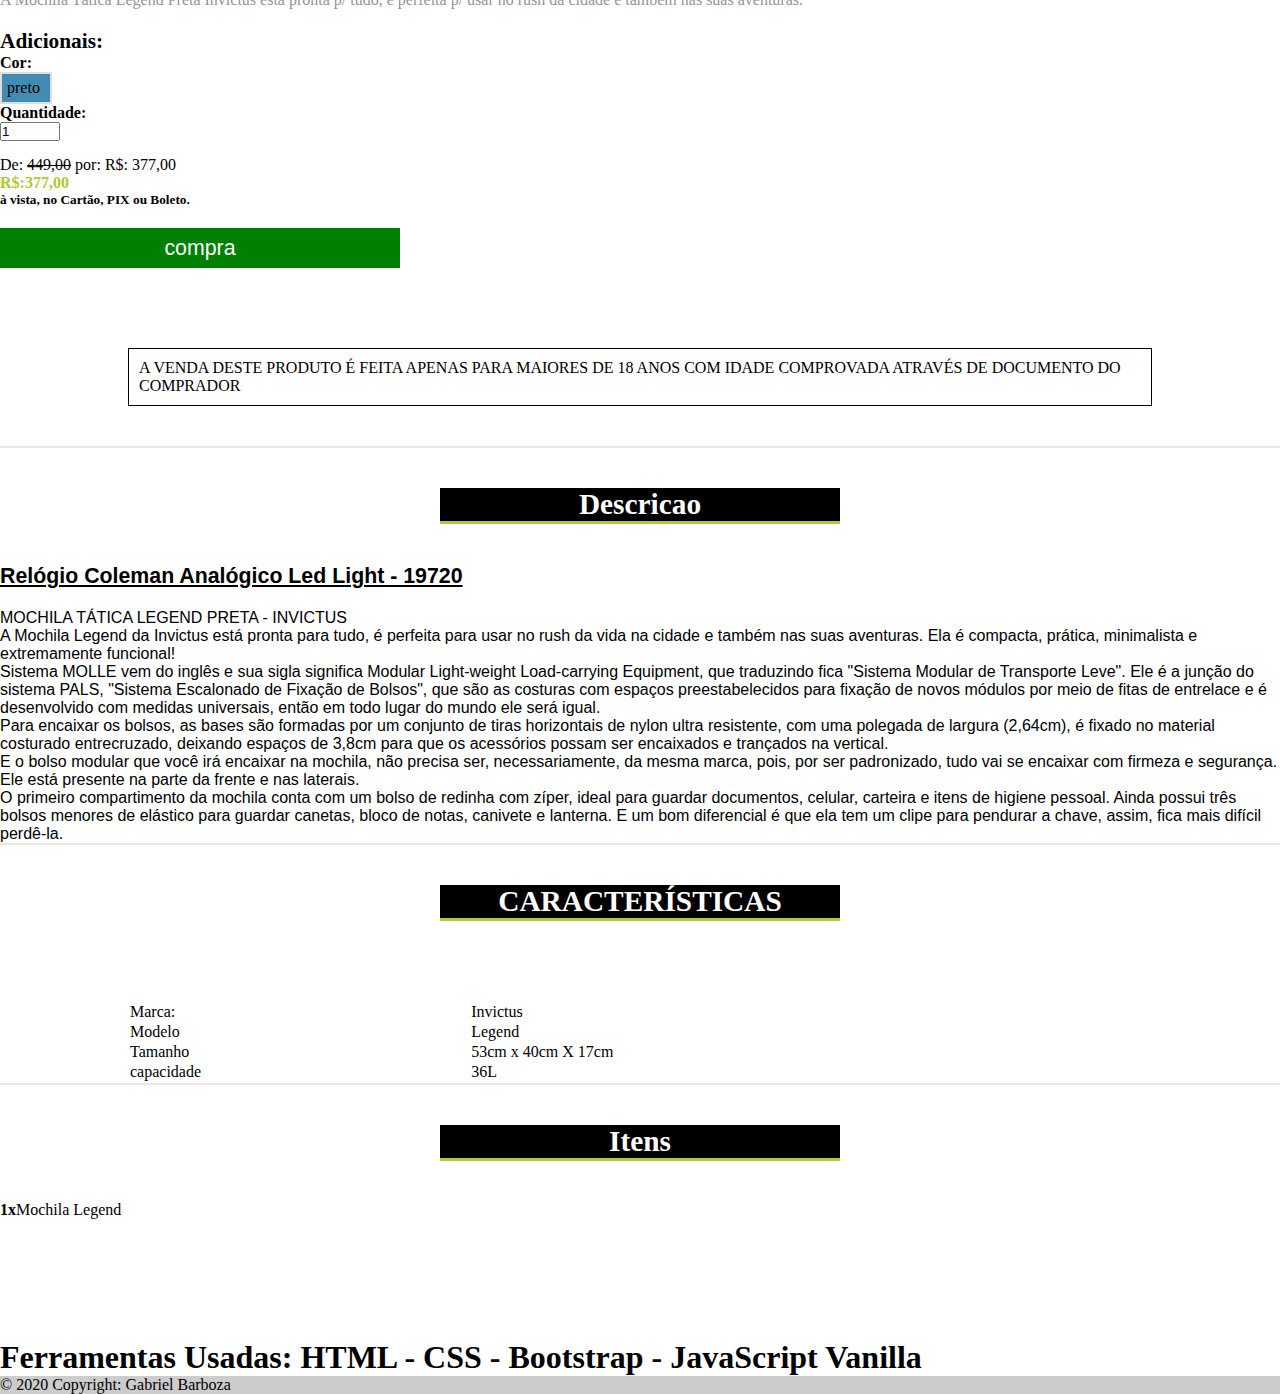
<file: pag/mochila.html>
<html lang="pt-br">
<head>
    <meta charset="UTF-8">
    <meta http-equiv="X-UA-Compatible" content="IE=edge">
    <meta name="viewport" content="width=device-width, initial-scale=1.0">

 <link href="../css/style.css" rel="stylesheet">
 <link href="../css/stylePags.css" rel="stylesheet">
 <link href="https://cdn.jsdelivr.net/npm/bootstrap@5.0.2/dist/css/bootstrap.min.css" rel="stylesheet" integrity="sha384-EVSTQN3/azprG1Anm3QDgpJLIm9Nao0Yz1ztcQTwFspd3yD65VohhpuuCOmLASjC" crossorigin="anonymous">
 <script src="https://cdn.jsdelivr.net/npm/bootstrap@5.0.2/dist/js/bootstrap.bundle.min.js" integrity="sha384-MrcW6ZMFYlzcLA8Nl+NtUVF0sA7MsXsP1UyJoMp4YLEuNSfAP+JcXn/tWtIaxVXM" crossorigin="anonymous"></script>

    <title>Ecommerce</title>
</head>
<body>

      <header>
              <div class="logo">
                    <div style="display: inline-flex;">
                            <a href="../index.html"> <img src="../img/head.png" alt="logo de ecommerce"></a> 
                                <h1>Ecommerce</h1>
                      </div>
                </div>
                <nav class="navegaçao">
                    <li>
                        <a href="../index.html">Home </a>
                    </li>
                </nav>
      </header>
  

<section  style="border-bottom: 2px solid #00000017; margin-top: 90px; padding-bottom: 40px;">
       
        <div class=" head_section row" style="width: 100%;" id="head_section">
            <div class="img_section col-8 col-md-4 col-lg-4" style="margin: auto;">
                <img src="../img/mochila.jpg" alt="imagem de copo" style="width: 100%;" id="imagemFixo">
                <img src="../img/mochila.jpg" alt="imagem de copo" style="width: 100%; display: none;" id="imagem1"> 
        </div>


          <div class="leg_section col-11 col-md-4 col-lg-4 " style="margin: auto; margin-top: 40px;">
                   <h1 style="font-size: 16pt; ">MOCHILA TÁTICA LEGEND PRETA - INVICTUS</h1>
                <p style=" margin-top: 30px; font-size: 10pt; color: #B4B7B7; cursor: pointer;"> ⭐ ⭐ ⭐ ⭐ ⭐ ( Avalie agora! )</p>
                <p style="color: #919696;"> A Mochila Tática Legend Preta Invictus está pronta p/ tudo, é perfeita p/ usar no rush da cidade e também nas suas aventuras. </p>
                <h2 style="font-size: 16pt;  margin-top: 20px;">Adicionais:</h2>
                <h3 style="font-size: 12pt;">Cor:</h2>
             <div class="section_cor" style="display: inline-flex ;">
                  <div style=" padding: 5px; padding-right: 10px; cursor: pointer;" id="optionOne" class="select">preto</div>
                  <div  style=" padding: 5px; padding-right: 10px; cursor: pointer; display: none;"  id="optionTwo">Verde</div>
             </div>
 
                                        <h3 style="font-size: 12pt;">Quantidade:</h2>

                <div class="section_quantidade" style="display: inline-flex ;">
                     <label>
                        <input type="number" min="1" max="10" name="qtde" id="qtde" style="width: 60px;" value="1" onchange="atualizaçaoDePreços()">
                     </label>
                 </div>
         <p style="margin-top: 15px;">De: <span style="text-decoration: line-through;" id="valor_anterior">449,00</span> por:  R$: <span id="valor_atual">377,00</span> </p>
                   <h4 style="color:#ABCB37;" id="preço">R$:377,00</h2>
                   <h5 >à vista, no Cartão, PIX ou Boleto.</h5>
                   <button id="button_compra"> compra</button>       
          </div> 
         </div>
  
         <p  style=" border: solid 1px black; width: 80%; margin: auto; padding: 10px; margin-top: 80px;"> A VENDA DESTE PRODUTO É FEITA APENAS PARA MAIORES DE 18 ANOS COM IDADE COMPROVADA ATRAVÉS DE DOCUMENTO DO COMPRADOR</p>
     
 </section>
 
<section id="section_descriçao" style="border-bottom: 2px solid #00000017;" >
 
         <div class="container" style="font-family: arial;">
          <h1 class="descriçao" style="text-align: center; font-family: 'Open Sans'; border-bottom: 3px solid #abcb37; color: white; background: black; margin: auto; font-size: 22pt; margin-top: 40px;">Descricao</h1>
          <h1 style="text-decoration: underline; font-size:16pt; font-weight: bold; margin-top:40px;">Relógio Coleman Analógico Led Light - 19720</h1>
          <p style="margin-top: 20px;">MOCHILA TÁTICA LEGEND PRETA - INVICTUS</p>
          <p>A Mochila Legend da Invictus está pronta para tudo, é perfeita para usar no rush da vida na cidade e também nas suas aventuras. Ela é compacta, prática, minimalista e extremamente funcional!</p>
          <p>Sistema MOLLE vem do inglês e sua sigla significa Modular Light-weight Load-carrying Equipment, que traduzindo fica "Sistema Modular de Transporte Leve". Ele é a junção do sistema PALS, "Sistema Escalonado de Fixação de Bolsos", que são as costuras com espaços preestabelecidos para fixação de novos módulos por meio de fitas de entrelace e é desenvolvido com medidas universais, então em todo lugar do mundo ele será igual.</p>
          <p>Para encaixar os bolsos, as bases são formadas por um conjunto de tiras horizontais de nylon ultra resistente, com uma polegada de largura (2,64cm), é fixado no material costurado entrecruzado, deixando espaços de 3,8cm para que os acessórios possam ser encaixados e trançados na vertical.</p>
          <p>E o bolso modular que você irá encaixar na mochila, não precisa ser, necessariamente, da mesma marca, pois, por ser padronizado, tudo vai se encaixar com firmeza e segurança. Ele está presente na parte da frente e nas laterais.</p>
          <p>O primeiro compartimento da mochila conta com um bolso de redinha com zíper, ideal para guardar documentos, celular, carteira e itens de higiene pessoal. Ainda possui três bolsos menores de elástico para guardar canetas, bloco de notas, canivete e lanterna. E um bom diferencial é que ela tem um clipe para pendurar a chave, assim, fica mais difícil perdê-la.</p>
      </div>
</section>
    
     <section id="section_caracteristica" style="border-bottom: 2px solid #00000017;">
   
          <h1 class="descriçao" style="text-align: center; font-family: 'Open Sans'; border-bottom: 3px solid #abcb37; color: white; background: black;margin: auto; font-size: 22pt; margin-top: 40px;">CARACTERÍSTICAS</h1>
          <table class="table table-hover table-striped table-bordered" style="width: 80%; margin:auto; margin-top: 80px;">
                    <tr> <td scope="col">Marca:</td> <td> Invictus</td></tr>
                     <tr> <td scope="col">Modelo</td> <td>Legend</td></tr>
                     <tr> <td scope="col">Tamanho</td> <td>53cm x 40cm X 17cm</td></tr>
                     <tr> <td scope="col">capacidade</td> <td>36L</td></tr>  
                 </table>
      </section >
 
<section id="section_itens">
 
     <h1 class="descriçao" style="text-align: center;     font-family: 'Open Sans'; border-bottom: 3px solid #abcb37; color: white; background: black;margin: auto; font-size: 22pt; margin-top: 40px;">Itens</h1>
        <div class="container " style="margin-top: 40px;">
                <p> <span style="font-weight: bold;">1x</span>Mochila Legend</p>
        </div>
 
</section>


<footer class="bg-dark text-center text-white" style="margin-top:120px">
   
    <div class="container p-4 pb-0">
       <section class="mb-4">
           <h1 class="h6">Ferramentas Usadas: <strong>HTML - CSS - Bootstrap - JavaScript Vanilla </strong></h1>
       </section>
    </div>
    <div class="text-center p-3" style="background-color: rgba(0, 0, 0, 0.2);">
      © 2020 Copyright:
      <a class="text-white">Gabriel Barboza</a>
    </div>
</footer>   

</body>
<script src="../js/pags.js"></script>
<script src="https://cdn.jsdelivr.net/npm/bootstrap@5.2.0-beta1/dist/js/bootstrap.bundle.min.js"></script>
</html>
</file>
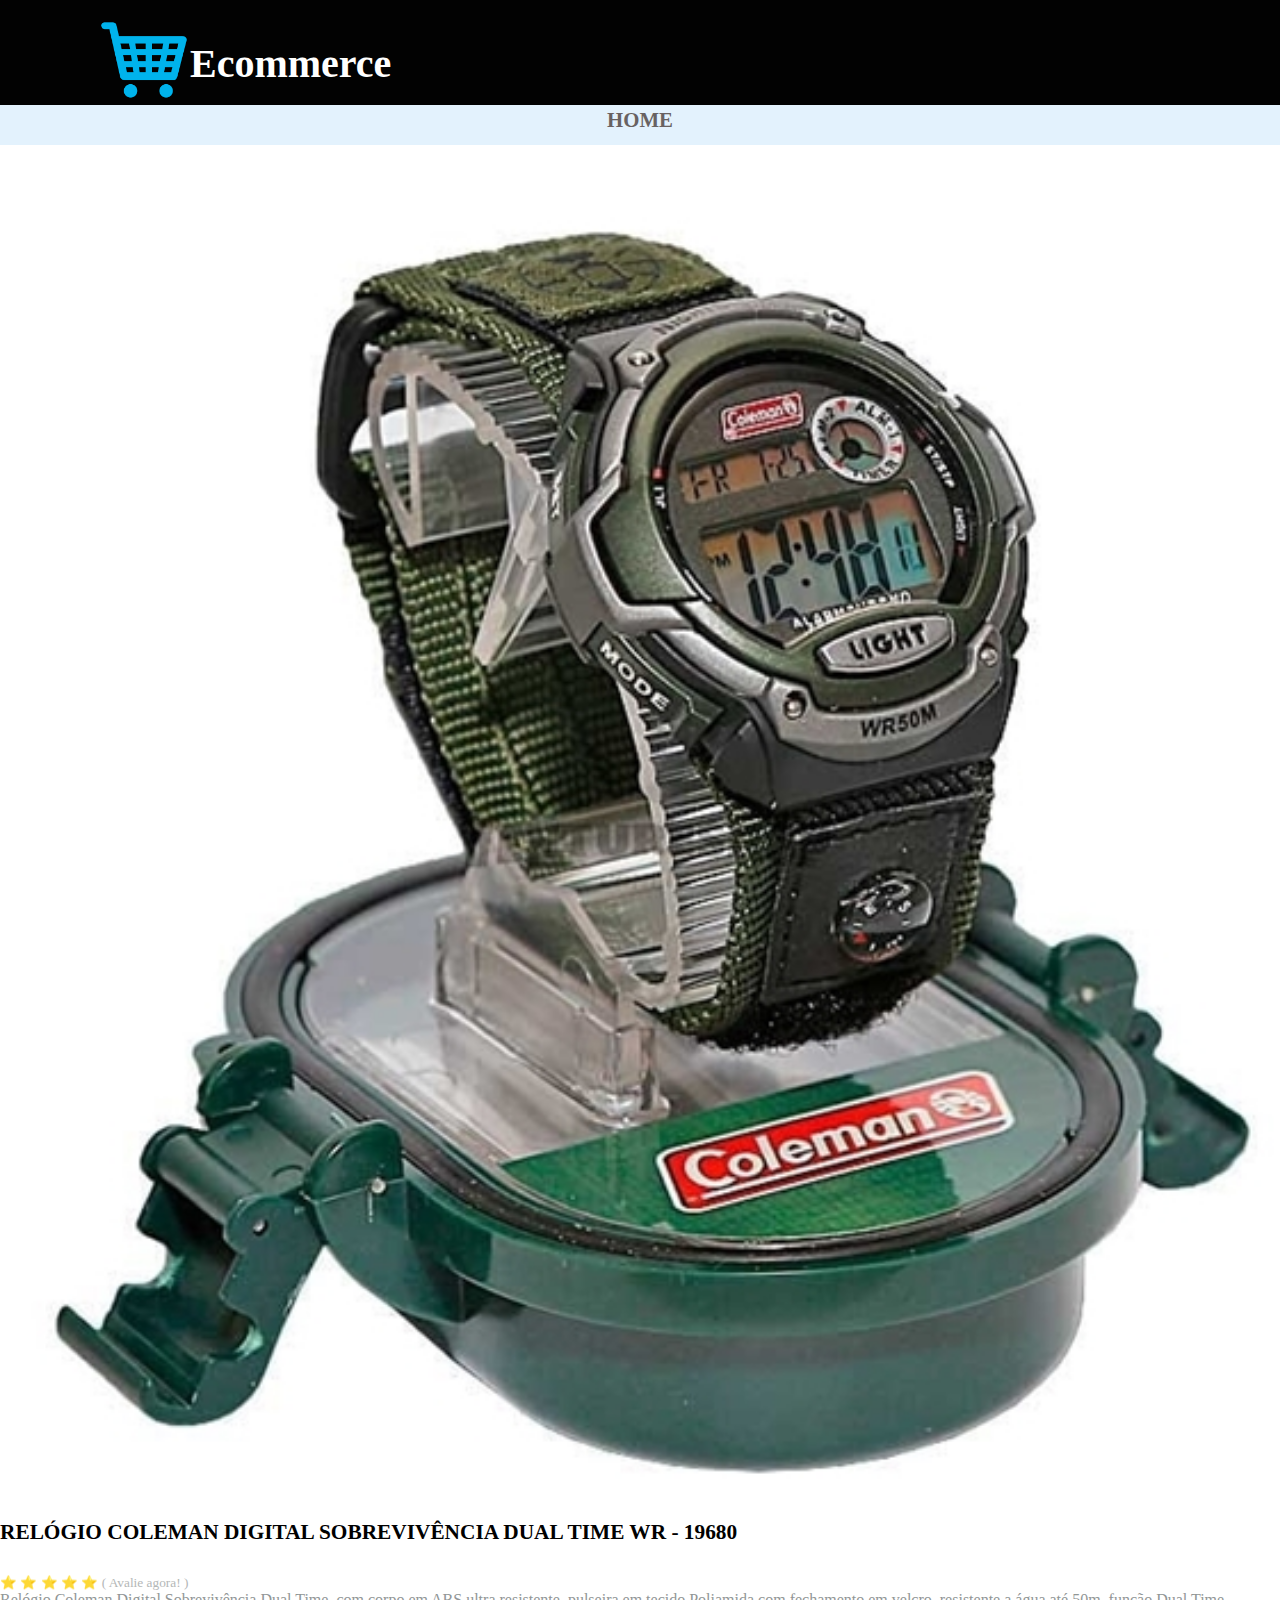
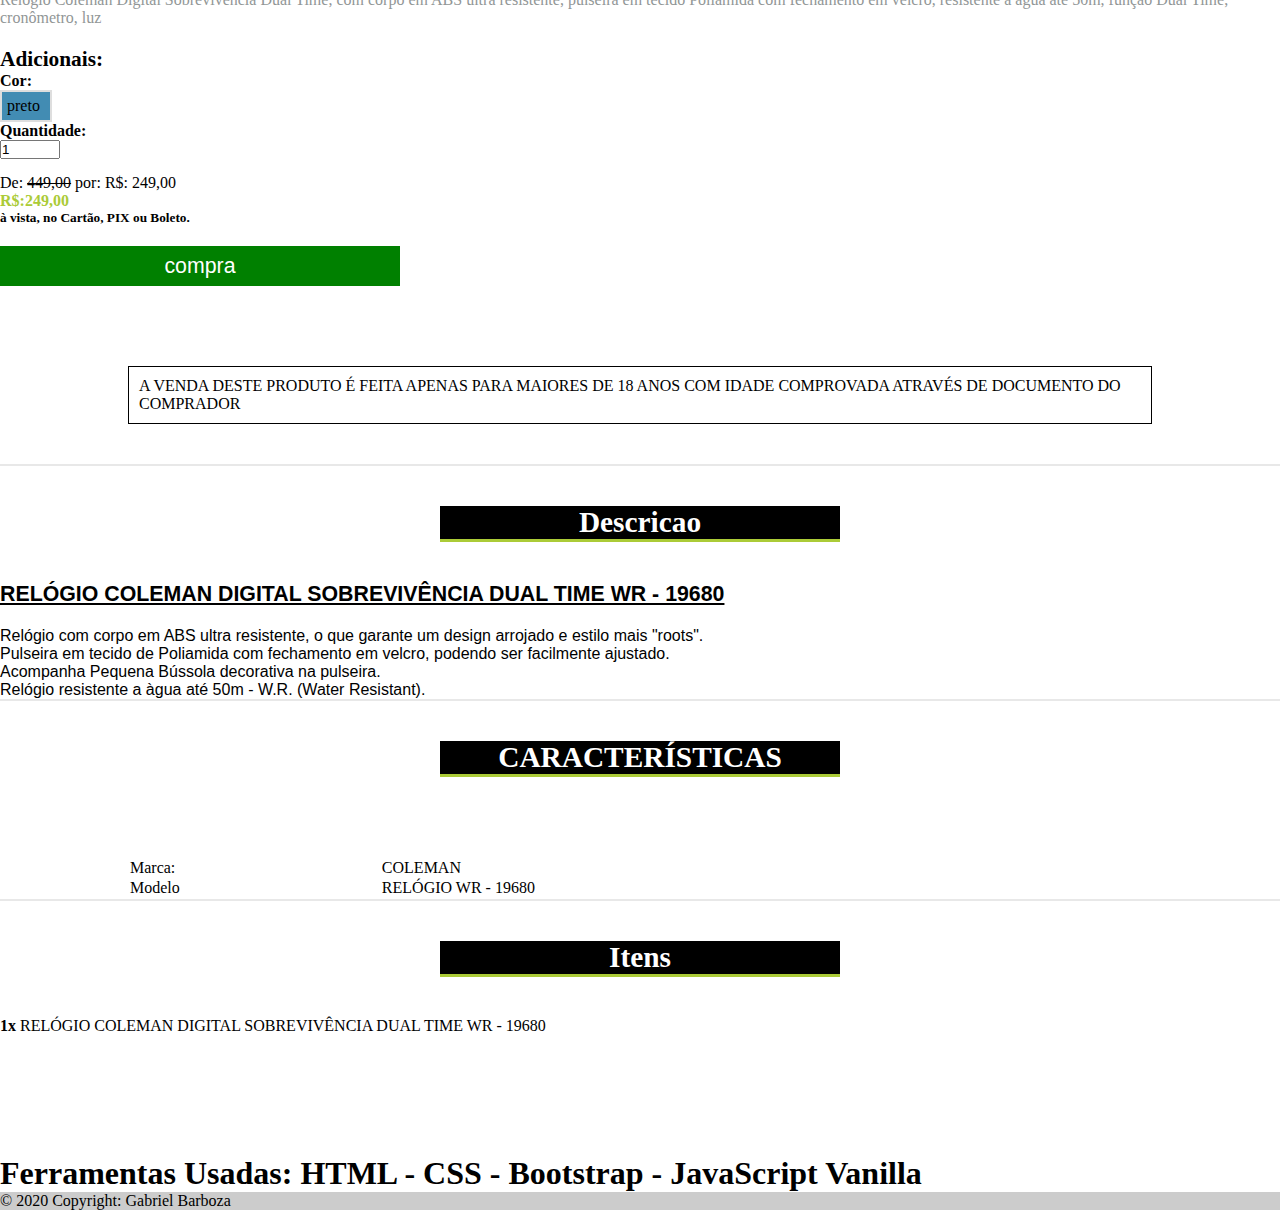
<file: pag/relogio.html>
<html lang="pt-br">
<head>
    <meta charset="UTF-8">
    <meta http-equiv="X-UA-Compatible" content="IE=edge">
    <meta name="viewport" content="width=device-width, initial-scale=1.0">

 <link href="../css/style.css" rel="stylesheet">
 <link href="../css/stylePags.css" rel="stylesheet">
 <link href="https://cdn.jsdelivr.net/npm/bootstrap@5.0.2/dist/css/bootstrap.min.css" rel="stylesheet" integrity="sha384-EVSTQN3/azprG1Anm3QDgpJLIm9Nao0Yz1ztcQTwFspd3yD65VohhpuuCOmLASjC" crossorigin="anonymous">
 <script src="https://cdn.jsdelivr.net/npm/bootstrap@5.0.2/dist/js/bootstrap.bundle.min.js" integrity="sha384-MrcW6ZMFYlzcLA8Nl+NtUVF0sA7MsXsP1UyJoMp4YLEuNSfAP+JcXn/tWtIaxVXM" crossorigin="anonymous"></script>

    <title>Ecommerce</title>
</head>
<body>

      <header>
       
                <div class="logo">
                    <div style="display: inline-flex;">
                            <a href="../index.html"> <img src="../img/head.png" alt="logo de ecommerce"></a> 
                                <h1>Ecommerce</h1>
                      </div>
                </div>
                <nav class="navegaçao">
                    <li>
                        <a href="../index.html">Home </a>
                    </li>
                </nav> 
      </header>
  

<section  style="border-bottom: 2px solid #00000017; margin-top: 90px; padding-bottom: 40px;">
       
        <div class=" head_section row" style="width: 100%;" id="head_section">
            <div class="img_section col-8 col-md-4 col-lg-4" style="margin: auto;">
                <img src="../img/relogio.jpg" alt="imagem de copo" style="width: 100%;" id="imagemFixo">
                <img src="../img/relogio.jpg" alt="imagem de copo" style="width: 100%; display: none;" id="imagem1">
        </div>


          <div class="leg_section col-11 col-md-4 col-lg-4 " style="margin: auto; margin-top: 40px;">
               <h1 style="font-size: 16pt; ">RELÓGIO COLEMAN DIGITAL SOBREVIVÊNCIA DUAL TIME WR - 19680</h1>
                <p style=" margin-top: 30px; font-size: 10pt; color: #B4B7B7; cursor: pointer;"> ⭐ ⭐ ⭐ ⭐ ⭐ ( Avalie agora! )</p>
                <p style="color: #919696;"> Relógio Coleman Digital Sobrevivência Dual Time, com corpo em ABS ultra resistente, pulseira em tecido Poliamida com fechamento em velcro, resistente a água até 50m, função Dual Time, cronômetro, luz</p>
 
                <h2 style="font-size: 16pt;  margin-top: 20px;">Adicionais:</h2>
                <h3 style="font-size: 12pt;">Cor:</h2>

             <div class="section_cor" style="display: inline-flex ;">
                  <div style=" padding: 5px; padding-right: 10px; cursor: pointer;" id="optionOne" class="select">preto</div>
                  <div  style=" padding: 5px; padding-right: 10px; cursor: pointer; display: none;"  id="optionTwo">Verde</div>
             </div>
 
                                        <h3 style="font-size: 12pt;">Quantidade:</h2>

                <div class="section_quantidade" style="display: inline-flex ;">
                     <label>
                        <input type="number" min="1" max="10" name="qtde" id="qtde" style="width: 60px;" value="1" onchange="atualizaçaoDePreços()">
                     </label>
                 </div>
         
         
         <p style="margin-top: 15px;">De: <span style="text-decoration: line-through;" id="valor_anterior">449,00</span> por:  R$: <span id="valor_atual">249,00</span> </p>
                   <h4 style="color:#ABCB37;" id="preço">R$:249,00</h2>
                   <h5 >à vista, no Cartão, PIX ou Boleto.</h5>
                   <button id="button_compra"> compra</button>
 
                   
          </div> 
         </div>
  
         <p  style=" border: solid 1px black; width: 80%; margin: auto; padding: 10px; margin-top: 80px;"> A VENDA DESTE PRODUTO É FEITA APENAS PARA MAIORES DE 18 ANOS COM IDADE COMPROVADA ATRAVÉS DE DOCUMENTO DO COMPRADOR</p>
     
 </section>
 
     <section id="section_descriçao" style="border-bottom: 2px solid #00000017;" >
 
         <div class="container" style="font-family: arial;">
  
          <h1 class="descriçao" style="text-align: center; font-family: 'Open Sans'; border-bottom: 3px solid #abcb37; color: white; background: black; margin: auto; font-size: 22pt; margin-top: 40px;">Descricao</h1>
  
          <h1 style="text-decoration: underline; font-size:16pt; font-weight: bold; margin-top:40px;">RELÓGIO COLEMAN DIGITAL SOBREVIVÊNCIA DUAL TIME WR - 19680</h1>
          <p style="margin-top: 20px;">Relógio com corpo em ABS ultra resistente, o que garante um design arrojado e estilo mais "roots".</p>
          <p>Pulseira em tecido de Poliamida com fechamento em velcro, podendo ser facilmente ajustado.</p>
          <p>Acompanha Pequena Bússola decorativa na pulseira.</p>
         <p>Relógio resistente a àgua até 50m - W.R. (Water Resistant).</p>
      </div>
</section>
    
<section id="section_caracteristica" style="border-bottom: 2px solid #00000017;">
   
          <h1 class="descriçao" style="text-align: center; font-family: 'Open Sans'; border-bottom: 3px solid #abcb37; color: white; background: black;margin: auto; font-size: 22pt; margin-top: 40px;">CARACTERÍSTICAS</h1>
                 <table class="table table-hover table-striped table-bordered" style="width: 80%; margin:auto; margin-top: 80px;">  
                     <tr> <td scope="col">Marca:</td> <td> COLEMAN</td></tr>
                     <tr> <td scope="col">Modelo</td> <td>RELÓGIO WR - 19680</td></tr>   
                 </table>

</section >
 
<section id="section_itens">
 
     <h1 class="descriçao" style="text-align: center;     font-family: 'Open Sans'; border-bottom: 3px solid #abcb37; color: white; background: black;margin: auto; font-size: 22pt; margin-top: 40px;">Itens</h1>
     <div class="container " style="margin-top: 40px;">
        <p> <span style="font-weight: bold;">1x</span> RELÓGIO COLEMAN DIGITAL SOBREVIVÊNCIA DUAL TIME WR - 19680</p>
     </div>
 
</section>


<footer class="bg-dark text-center text-white" style="margin-top:120px">
    <div class="container p-4 pb-0">
       <section class="mb-4">
           <h1 class="h6">Ferramentas Usadas: <strong>HTML - CSS - Bootstrap - JavaScript Vanilla </strong></h1>
       </section>
    </div>
    <div class="text-center p-3" style="background-color: rgba(0, 0, 0, 0.2);">
      © 2020 Copyright:
      <a class="text-white">Gabriel Barboza</a>
    </div>
</footer>


</body>
<script src="../js/pags.js"></script>
<script src="https://cdn.jsdelivr.net/npm/bootstrap@5.2.0-beta1/dist/js/bootstrap.bundle.min.js"></script>
</html>
</file>
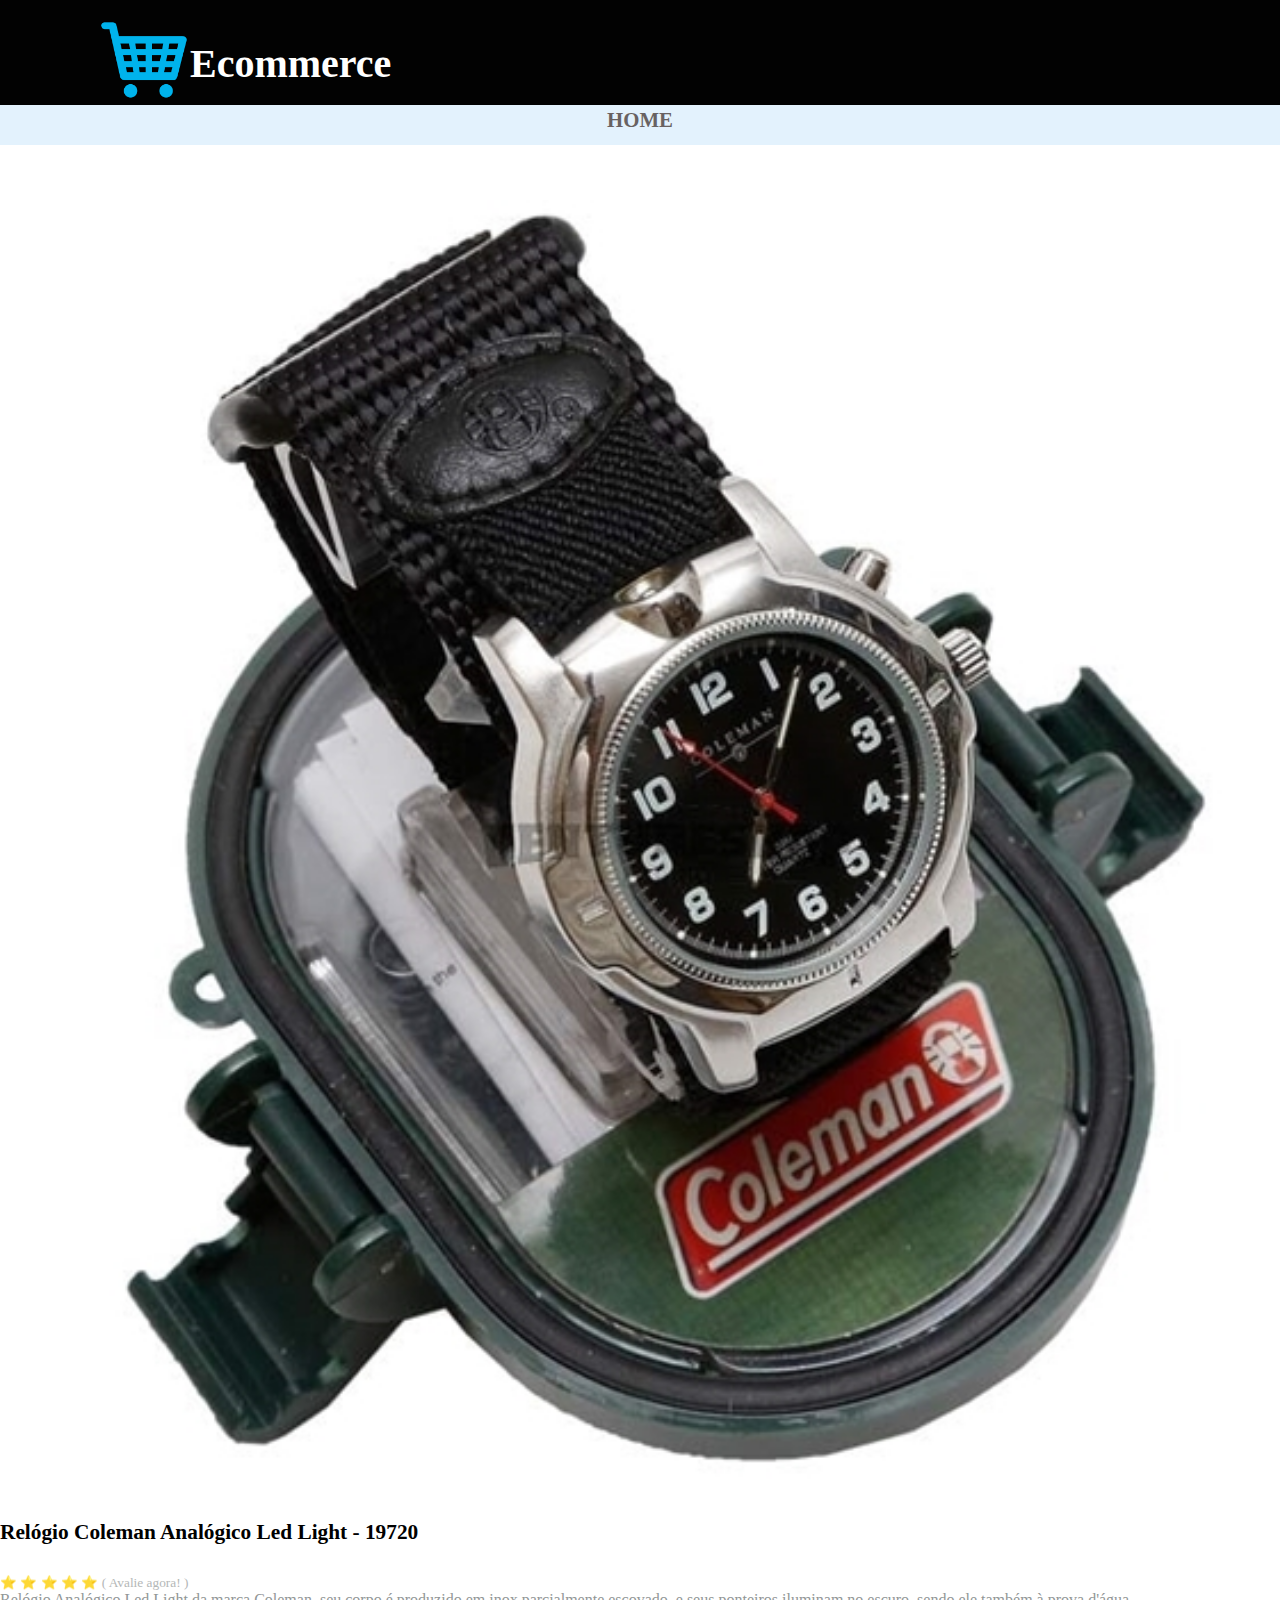
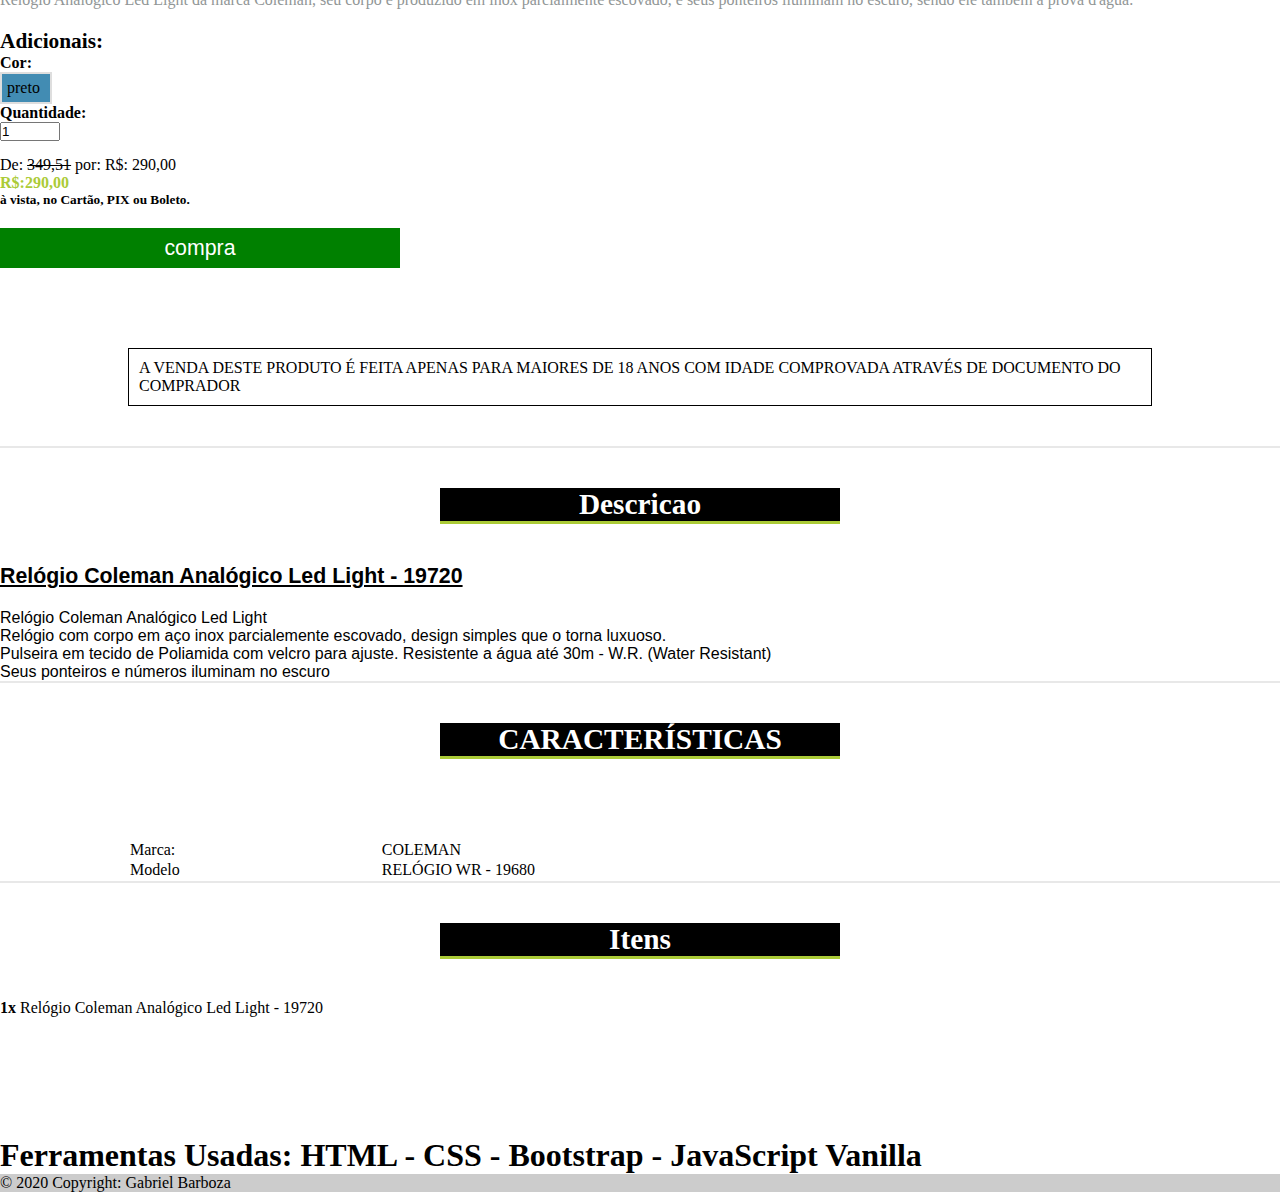
<file: pag/relogio2.html>
<html lang="pt-br">
<head>
    <meta charset="UTF-8">
    <meta http-equiv="X-UA-Compatible" content="IE=edge">
    <meta name="viewport" content="width=device-width, initial-scale=1.0">

 <link href="../css/style.css" rel="stylesheet">
 <link href="../css/stylePags.css" rel="stylesheet">
 <link href="https://cdn.jsdelivr.net/npm/bootstrap@5.0.2/dist/css/bootstrap.min.css" rel="stylesheet" integrity="sha384-EVSTQN3/azprG1Anm3QDgpJLIm9Nao0Yz1ztcQTwFspd3yD65VohhpuuCOmLASjC" crossorigin="anonymous">
 <script src="https://cdn.jsdelivr.net/npm/bootstrap@5.0.2/dist/js/bootstrap.bundle.min.js" integrity="sha384-MrcW6ZMFYlzcLA8Nl+NtUVF0sA7MsXsP1UyJoMp4YLEuNSfAP+JcXn/tWtIaxVXM" crossorigin="anonymous"></script>

    <title>Ecommerce</title>
</head>
<body>

      <header>
                
              <div class="logo">
                    <div style="display: inline-flex;">
                            <a href="../index.html"> <img src="../img/head.png" alt="logo de ecommerce"></a> 
                            <h1>Ecommerce</h1>
                      </div>
                </div>
                <nav class="navegaçao">
                    <li>
                        <a href="../index.html">Home </a>
                    </li>
                </nav>
   </header>
  

<section  style="border-bottom: 2px solid #00000017; margin-top: 90px; padding-bottom: 40px;">
       
        <div class=" head_section row" style="width: 100%;" id="head_section">
     
            <div class="img_section col-8 col-md-4 col-lg-4" style="margin: auto;">
   
                <img src="../img/relogio2.jpg" alt="imagem de copo" style="width: 100%;" id="imagemFixo">
                <img src="../img/relogio2.jpg" alt="imagem de copo" style="width: 100%; display: none;" id="imagem1">
              
            </div>


          <div class="leg_section col-11 col-md-4 col-lg-4 " style="margin: auto; margin-top: 40px;">
 
                <h1 style="font-size: 16pt; ">Relógio Coleman Analógico Led Light - 19720

                </h1>
                <p style=" margin-top: 30px; font-size: 10pt; color: #B4B7B7; cursor: pointer;"> ⭐ ⭐ ⭐ ⭐ ⭐ ( Avalie agora! )</p>
                <p style="color: #919696;"> Relógio Analógico Led Light da marca Coleman, seu corpo é produzido em inox parcialmente escovado, e seus ponteiros iluminam no escuro, sendo ele também à prova d'água.</p>
 
                <h2 style="font-size: 16pt;  margin-top: 20px;">Adicionais:</h2>
                <h3 style="font-size: 12pt;">Cor:</h2>

             <div class="section_cor" style="display: inline-flex ;">
                  <div style=" padding: 5px; padding-right: 10px; cursor: pointer;" id="optionOne" class="select">preto</div>
                  <div  style=" padding: 5px; padding-right: 10px; cursor: pointer; display: none;"  id="optionTwo">Verde</div>
             </div>
 
                                        <h3 style="font-size: 12pt;">Quantidade:</h2>

                <div class="section_quantidade" style="display: inline-flex ;">
                     <label>
                        <input type="number" min="1" max="10" name="qtde" id="qtde" style="width: 60px;" value="1" onchange="atualizaçaoDePreços()">
                     </label>
                 </div>
         
         
         <p style="margin-top: 15px;">De: <span style="text-decoration: line-through;" id="valor_anterior">349,51</span> por:  R$: <span id="valor_atual">290,00</span> </p>
                   <h4 style="color:#ABCB37;" id="preço">R$:290,00</h2>
                   <h5 >à vista, no Cartão, PIX ou Boleto.</h5>
                   <button id="button_compra"> compra</button>
 
                   
          </div> 
         </div>
  
         <p  style=" border: solid 1px black; width: 80%; margin: auto; padding: 10px; margin-top: 80px;"> A VENDA DESTE PRODUTO É FEITA APENAS PARA MAIORES DE 18 ANOS COM IDADE COMPROVADA ATRAVÉS DE DOCUMENTO DO COMPRADOR</p>
     
 </section>
 
 <section id="section_descriçao" style="border-bottom: 2px solid #00000017;" >
 
         <div class="container" style="font-family: arial;">
              <h1 class="descriçao" style="text-align: center; font-family: 'Open Sans'; border-bottom: 3px solid #abcb37; color: white; background: black; margin: auto; font-size: 22pt; margin-top: 40px;">Descricao</h1>
              <h1 style="text-decoration: underline; font-size:16pt; font-weight: bold; margin-top:40px;">Relógio Coleman Analógico Led Light - 19720</h1>
              <p style="margin-top: 20px;">Relógio Coleman Analógico Led Light</p>
              <p>Relógio com corpo em aço inox parcialemente escovado, design simples que o torna luxuoso.</p>
              <p>Pulseira em tecido de Poliamida com velcro para ajuste. Resistente a água até 30m - W.R. (Water Resistant)<p>
             <p>Seus ponteiros e números iluminam no escuro</p>
         </div>
</section>
    
<section id="section_caracteristica" style="border-bottom: 2px solid #00000017;">
   
          <h1 class="descriçao" style="text-align: center; font-family: 'Open Sans'; border-bottom: 3px solid #abcb37; color: white; background: black;margin: auto; font-size: 22pt; margin-top: 40px;">CARACTERÍSTICAS</h1>
         <table class="table table-hover table-striped table-bordered" style="width: 80%; margin:auto; margin-top: 80px;">
                     <tr> <td scope="col">Marca:</td> <td> COLEMAN</td></tr>
                     <tr> <td scope="col">Modelo</td> <td>RELÓGIO WR - 19680</td></tr>
          </table>
</section >
 
<section id="section_itens">
 
     <h1 class="descriçao" style="text-align: center;     font-family: 'Open Sans'; border-bottom: 3px solid #abcb37; color: white; background: black;margin: auto; font-size: 22pt; margin-top: 40px;">Itens</h1>
           <div class="container " style="margin-top: 40px;">
               <p> <span style="font-weight: bold;">1x</span> Relógio Coleman Analógico Led Light - 19720</p>
            </div>
 
</section>

<footer class="bg-dark text-center text-white" style="margin-top:120px">
   
    <div class="container p-4 pb-0">
       <section class="mb-4">
           <h1 class="h6">Ferramentas Usadas: <strong>HTML - CSS - Bootstrap - JavaScript Vanilla </strong></h1>
       </section>
    </div>
    <div class="text-center p-3" style="background-color: rgba(0, 0, 0, 0.2);">
      © 2020 Copyright:
      <a class="text-white">Gabriel Barboza</a>
    </div>
    
</footer>


</body>
<script src="../js/pags.js"></script>
<script src="https://cdn.jsdelivr.net/npm/bootstrap@5.2.0-beta1/dist/js/bootstrap.bundle.min.js"></script>
</html>
</file>
<file: css/style.css>
*{
    margin: 0px;
    padding: 0px;
    box-sizing: border-box;
}


header{
    width: 100%;
    height: 110px;
    background-color: rgb(2, 2, 2);
}

.logo > div > h1{
    color: white;
    font-size: 30pt;
    margin-top: 40px;
}

.logo > div > a > img{
    width: 90px;
    margin-left: 100px;
    margin-top: 15px;
}

@media(max-width: 400px){
    .logo > div > a > img{
        display: none;
    }

    .logo > div > h1{
        margin-left: 30px;
    }
}

.navegaçao{
    background-color: #E3F2FD ;
    width: 100%;
    height: 40px;
}

.navegaçao > li {
    list-style: none;
    text-align: center;
    padding: 3px;

}
.navegaçao > li > a{
    color: #686262;;
    
    padding: 5px;
    font-size: 1.3rem;
    font-weight: bolder;
    text-transform: uppercase;
    text-decoration: none;

}

.navegaçao > li:hover{
    transform: scale(1.1);
}

  /*============================ Slider*/



  @media(max-width: 800px){
    #carrosel{
        margin-top: 120px;
    }
    
      #img_carrosel{
        width: 95%;
      }
}


/*  ============================= Descrição*/
#descricao{
    width: 86%;
    margin: 40px auto 0px auto;
    border-bottom: 2px solid black;
    border-bottom: 1px solid #00000026;
 
 }
 #descricao > h1{
    font-size: 22pt;
    font-weight: 600;
    font-family: arial;
    color: #0b8681;  
 }
 
 #descricao > h1 > p{
    font-family: arial;
    margin-top: 20px;
    text-indent: 40pt;
  
 }

 /*================================= iTENS*/

 .itensImg{
    width: 90%;
 }

 #spanOff{
    background-color: #FF9000;
    color: white;
    padding-left: 5px;
    padding-right: 5px;
    margin-top: 5px;
    font-size: 10pt;
    text-transform: uppercase;

    display: block;
    width: 64px;
 }

 .spanFrete{
    background-color: #068587;
    color: white;
    padding-left: 20px;
    padding-right: 20px;
    font-size: 13pt;

   }

  .contItnes{
    margin-top: 40px;
  } 

.contItens:hover{
     transform: scale(1.1);
     
}

/* ========================== Filtro de itens*/



#filtro{
    width: 100%;
}

#filtro > div{
    margin: auto;
    display: flex;
   /* background-color: aliceblue; */
   border-bottom: 1px solid rgba(0, 0, 0, 0.123);
    padding: 10px;
    width: 100%;
   
}

#filtro > div > div> nav > li{
    list-style: none;
    border-radius: 5px;
    /* margin: 5px; */
    margin-right: 5px;
    padding: 5px;
    background: #dfedf9;
}

#filtro > div > div> nav > li:hover{
   transform: scale(1.1);
}

@media(min-width:450px){

}


/* ==================== FILTRO ====================*/

.active_filtro{
    border: none;
    font-weight: bold;
    background-color: #49ee07;
    margin-bottom: 10px;
    color: #000000;
 }
</file>
<file: css/stylePags.css>
.descriçao{
    width: 400px;
}
@media(max-width: 450px){

  .descriçao{
    width: 80%;
  }

}

#button_compra{

    background-color: green;
    border: none;
    width: 400px;
    height: 40px;
    margin-top: 20px;
    font-size: 16pt;
    color: white;
}

#button_compra:hover{
    background-color: rgb(19, 255, 19);
}

.section_cor{
    display: inline-flex;
    background-color: #EDEDED  ;
    border: 2px solid rgba(0, 0, 0, 0.062);
    
}


/* JAVASCRIPT*/
.select{
  padding: 5px;
  background-color: #428CB3;
}
</file>
